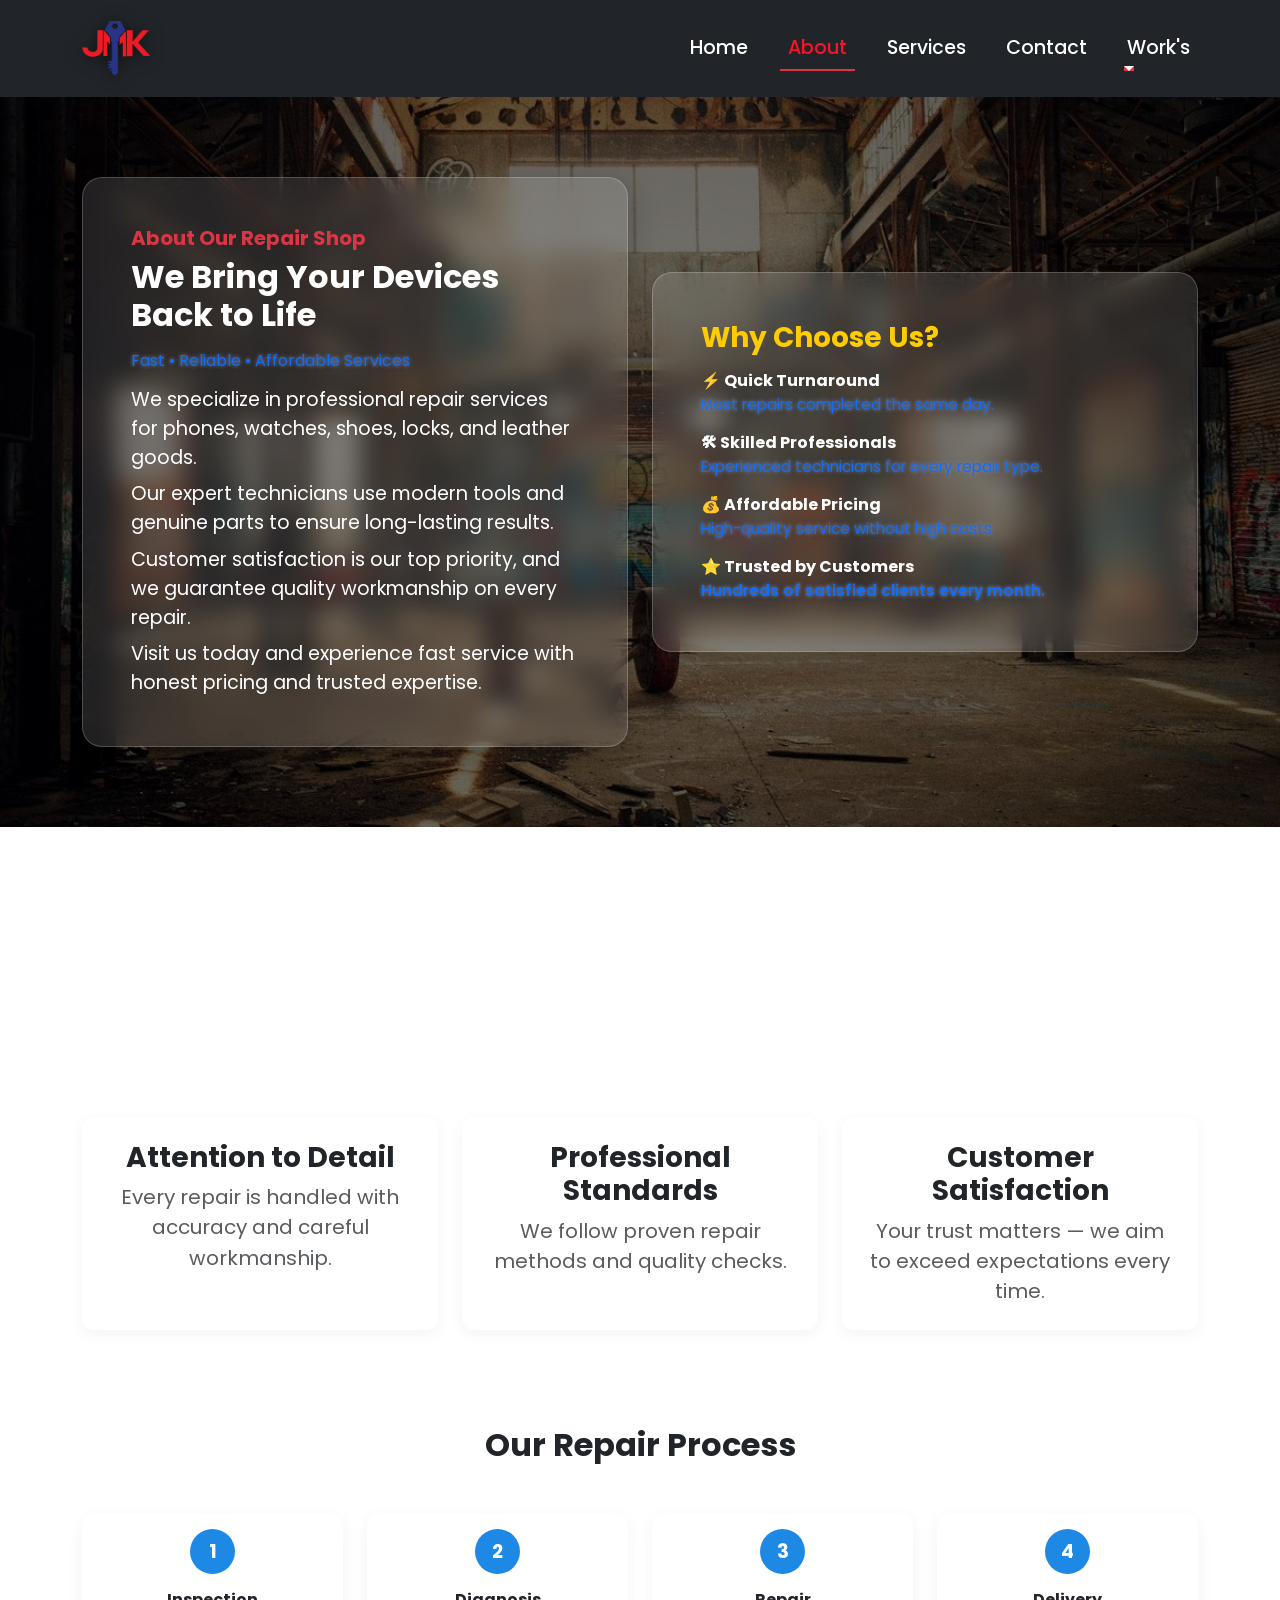
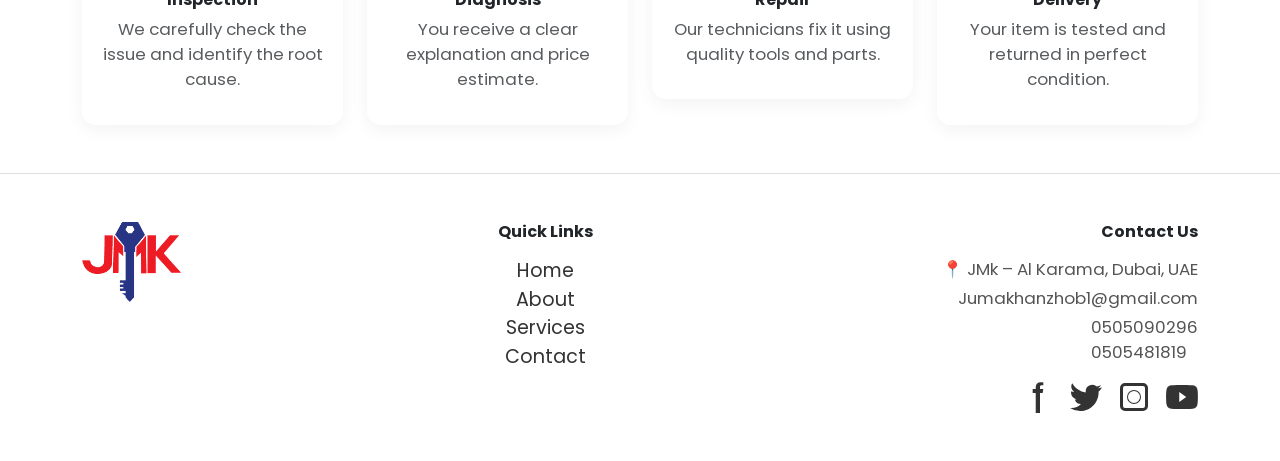
<file: about.html>
<!doctype html>
<html lang="en">
  <head>
    <meta charset="utf-8">
    <meta name="viewport" content="width=device-width, initial-scale=1">
    <title>About us</title>
    <link rel="stylesheet" href="style.css">
    <link href="https://fonts.googleapis.com/css2?family=Poppins:wght@300;400;500;700&display=swap" rel="stylesheet">
    <link href="https://cdn.jsdelivr.net/npm/bootstrap@5.3.8/dist/css/bootstrap.min.css" rel="stylesheet" integrity="sha384-sRIl4kxILFvY47J16cr9ZwB07vP4J8+LH7qKQnuqkuIAvNWLzeN8tE5YBujZqJLB" crossorigin="anonymous">
<style>
  .commitment-section {
  transition: transform 0.35s ease, box-shadow 0.35s ease;
}

.commitment-section:hover {
  transform: translateY(-10px);
  box-shadow: 0 20px 40px rgba(0,0,0,0.12);
}

  .mini-card {
  background: #ffffff;
  border-radius: 12px;
  box-shadow: 0 4px 15px rgba(0,0,0,0.05);
  transition: all 0.3s ease;
}

.mini-card:hover {
    background: linear-gradient(135deg, #92b8e9ea 0%, #f5f7f8 100%);/* Bootstrap primary blue */
  transform: translateY(-6px);
  box-shadow: 0 10px 25px rgba(13,110,253,0.25);
color: white;
}

.mini-card:hover h6,
.mini-card:hover p {
  color: #080707;
}


  .about-feature,
.choose-card,
.process-step {
  background: #ffffff;
  border-radius: 14px;
  transition: all 0.3s ease;
  box-shadow: 0 5px 18px rgba(0,0,0,0.05);
}
.about-feature:hover,
.choose-card:hover,
.process-step:hover {
  transform: translateY(-6px);
  box-shadow: 0 10px 25px rgba(0,0,0,0.08);
  background: linear-gradient( rgb(177, 3, 3), rgb(221, 116, 116));
  color: #fff;
}

/* Ensure all inner text also turns white */
.about-feature:hover h1,
.about-feature:hover h2,
.about-feature:hover h3,
.about-feature:hover h4,
.about-feature:hover h5,
.about-feature:hover h6,
.about-feature:hover p,
.about-feature:hover span,
.about-feature:hover a,

.choose-card:hover h1,
.choose-card:hover h2,
.choose-card:hover h3,
.choose-card:hover h4,
.choose-card:hover h5,
.choose-card:hover h6,
.choose-card:hover p,
.choose-card:hover span,
.choose-card:hover a,

.process-step:hover h1,
.process-step:hover h2,
.process-step:hover h3,
.process-step:hover h4,
.process-step:hover h5,
.process-step:hover h6,
.process-step:hover p,
.process-step:hover span,
.process-step:hover a {
  color: #fff !important;
}

.step-number {
  width: 45px;
  height: 45px;
  line-height: 45px;
  margin: auto;
  border-radius: 50%;
  background: #1e88e5;
  color: white;
  font-weight: bold;
}

</style>
  </head>
  <body>
 <header>
   <nav class="navbar navbar-expand-lg navbar-dark bg-dark   top-0 start-0 w-100 py-3 font-ui">
    <div class="container">

      <!-- LOGO LEFT -->
      <a class="navbar-brand d-flex align-items-center" href="#">
        <img src="jmk_logo.png" alt="Logo" height="55" class="me-2">
      </a>

      <!-- TOGGLER -->
      <button class="navbar-toggler border-0 shadow-none red-toggler" type="button" data-bs-toggle="collapse" data-bs-target="#mainNavbar">
        <span class="navbar-toggler-icon"></span>
      </button>

      <!-- LINKS RIGHT -->
      <div class="collapse navbar-collapse justify-content-end" id="mainNavbar">
        <ul class="navbar-nav gap-lg-4 text-center text-lg-start">

          <li class="nav-item">
            <a class="nav-link " href="index.html">Home</a>
          </li>
          <li class="nav-item">
            <a class="nav-link active-nav" href="about.html">About</a>
          </li>
          <li class="nav-item">
            <a class="nav-link" href="services.html">Services</a>
          </li>
          <li class="nav-item">
            <a class="nav-link" href="contact.html">Contact</a>
          </li>

          <!-- DROPDOWN -->
          <li class="nav-item dropdown">
            <a class="nav-link dropdown-toggle" href="#" role="button" data-bs-toggle="dropdown">
              Work's
            </a>
            <ul class="dropdown-menu dropdown-menu-dark dropdown-menu-end">
                       <li><a class="dropdown-item" href="lockrepairing.html">lock Repairing</a></li>
              <li><a class="dropdown-item" href="Phonerepairing.html">Phone Repairing</a></li>
              <li><a class="dropdown-item" href="watches.html">Watch Repairing</a></li>
              <li><a class="dropdown-item" href="leather.html">Leather work's</a></li>
              <li><a class="dropdown-item" href="shoe.html">Shoe Repairing</a></li>
              <li><a class="dropdown-item" href="keyrepairing.html">Key duplicating</a></li>
               <li><a class="dropdown-item" href="suitcaserepairing.html">Suitcase repairing</a></li>
            </ul>
          </li>

        </ul>
      </div>
    </div>
  </nav>
 </header>  
 <main>
  <section class="about-section d-flex align-items-center font-ui">
  <div class="container">
    <div class="row g-4 align-items-center">

      <!-- LEFT GLASS CARD (ABOUT US CONTENT) -->
      <div class="col-lg-6">
        <div class="glass-card p-4 p-md-5">
          <h5 class="text-danger fw-bold mb-2">About Our Repair Shop</h5>
          <h2 class="fw-bold mb-3">We Bring Your Devices Back to Life</h2>
          <h6 class="text-muted mb-3 ">Fast • Reliable • Affordable Services</h6>

          <p class="mb-2">
            We specialize in professional repair services for phones, watches, shoes, locks, and leather goods.
          </p>
          <p class="mb-2">
            Our expert technicians use modern tools and genuine parts to ensure long-lasting results.
          </p>
          <p class="mb-2">
            Customer satisfaction is our top priority, and we guarantee quality workmanship on every repair.
          </p>
          <p class="mb-0">
            Visit us today and experience fast service with honest pricing and trusted expertise.
          </p>
        </div>
      </div>

      <!-- RIGHT GLASS CARD (MODERN HIGHLIGHT BOX) -->
      <div class="col-lg-6">
        <div class="glass-card highlight-card p-4 p-md-5 text-center text-lg-start">
          <h3 class="fw-bold mb-3">Why Choose Us?</h3>

          <div class="feature-item mb-3">
            <h6 class="fw-bold mb-1">⚡ Quick Turnaround</h6>
            <p class="mb-0 text-muted">Most repairs completed the same day.</p>
          </div>

          <div class="feature-item mb-3">
            <h6 class="fw-bold mb-1">🛠 Skilled Professionals</h6>
            <p class="mb-0 text-muted">Experienced technicians for every repair type.</p>
          </div>

          <div class="feature-item mb-3">
            <h6 class="fw-bold mb-1">💰 Affordable Pricing</h6>
            <p class="mb-0 text-muted">High-quality service without high costs.</p>
          </div>

          <div class="feature-item">
            <h6 class="fw-bold mb-1">⭐ Trusted by Customers</h6>
            <p class="mb-0 fw-semibold text-muted">Hundreds of satisfied clients every month.</p>
          </div>
        </div>
      </div>

    </div>
  </div>
</section>
<section class="commitment-section py-5 font-ui">
  <div class="container">
    <div class="row justify-content-center text-center ">
      <div class="col-lg-8 slide-left">
        <h2 class="fw-bold mb-3">Our Commitment to Quality</h2>
        <p class=" mb-0">
          We are dedicated to delivering dependable repair solutions with precision, care, and integrity. Every service we provide is backed by attention to detail, professional standards, and a genuine commitment to customer satisfaction.
        </p>
      </div>
    </div>

    <div class="row text-center mt-5 g-4 font-ui">

      <div class="col-md-4">
        <div class="mini-card p-4 h-100">
          <h6 class="fw-bold fs-3">Attention to Detail</h6>
          <p class="small text-muted mb-0">Every repair is handled with accuracy and careful workmanship.</p>
        </div>
      </div>

      <div class="col-md-4">
        <div class="mini-card p-4 h-100">
          <h6 class="fw-bold fs-3">Professional Standards</h6>
          <p class="small text-muted mb-0">We follow proven repair methods and quality checks.</p>
        </div>
      </div>

      <div class="col-md-4">
        <div class="mini-card p-4 h-100">
          <h6 class="fw-bold fs-3">Customer Satisfaction</h6>
          <p class="small text-muted mb-0">Your trust matters — we aim to exceed expectations every time.</p>
        </div>
      </div>

    </div>
  </div>
</section>

  <section class="process-section py-5 commitment-section">
  <div class="container font-ui">
    <h2 class="text-center fw-bold mb-5">Our Repair Process</h2>

    <div class="row text-center g-4">

      <div class="col-md-3">
        <div class="process-step p-3">
          <div class="step-number">1</div>
          <h6 class="fw-bold mt-3">Inspection</h6>
          <p class="small text-muted">We carefully check the issue and identify the root cause.</p>
        </div>
      </div>

      <div class="col-md-3">
        <div class="process-step p-3">
          <div class="step-number">2</div>
          <h6 class="fw-bold mt-3">Diagnosis</h6>
          <p class="small text-muted">You receive a clear explanation and price estimate.</p>
        </div>
      </div>

      <div class="col-md-3">
        <div class="process-step p-3">
          <div class="step-number">3</div>
          <h6 class="fw-bold mt-3">Repair</h6>
          <p class="small text-muted">Our technicians fix it using quality tools and parts.</p>
        </div>
      </div>

      <div class="col-md-3">
        <div class="process-step p-3">
          <div class="step-number">4</div>
          <h6 class="fw-bold mt-3">Delivery</h6>
          <p class="small text-muted">Your item is tested and returned in perfect condition.</p>
        </div>
      </div>

    </div>
  </div>
</section>
 </main>
  <footer class="footer-section py-5 bg-white text-dark font-ui">
  <div class="container">
    <div class="row align-items-start">

      <!-- LEFT: Logo & Brand -->
      <div class="col-md-3 mb-4 mb-md-0 d-flex flex-row align-items-md-start align-items-center text-center text-md-start">
        <img src="jmk_logo.png" alt="Logo" height="60" class="mb-2">
      </div>

      <!-- CENTER: Navigation Links -->
      <div class="col-md-4 mb-4 mb-md-0 text-center">
        <h6 class="fw-bold mb-3">Quick Links</h6>
        <ul class="list-unstyled">
          <li><a href="index.html" class="footer-link">Home</a></li>
          <li><a href="about.html" class="footer-link">About</a></li>
          <li><a href="services.html" class="footer-link">Services</a></li>
          <li><a href="contact.html" class="footer-link">Contact</a></li>
         
        </ul>
      </div>

      <!-- RIGHT: Contact & Social Icons -->
      <div class="col-md-5 d-flex flex-column align-items-md-end align-items-center">
        <h6 class="fw-bold mb-3">Contact Us</h6>
        <p class="mb-1 small">📍 JMk – Al Karama, Dubai, UAE</p>
        <p class="mb-1 small">Jumakhanzhob1@gmail.com</p>
        <p class="mb-3 small">0505090296 <br> 0505481819</p>

        <div class="d-flex gap-3">
       <a href="#" class="social-icon">
  <svg xmlns="http://www.w3.org/2000/svg" width="32" height="32" fill="currentColor" viewBox="0 0 24 24">
    <path d="M13.5 9H15.5L16 6H13.5V4.5C13.5 3.7 13.8 3.2 15 3.2H16V1.1C15.4 1 14.7 0.9 14 0.9C11.8 0.9 10.3 2.2 10.3 4.6V6H8V9H10.3V24H13.5V9Z"/>
  </svg>
</a>

          <a href="#" class="social-icon">
            <svg xmlns="http://www.w3.org/2000/svg" width="32" height="32" fill="currentColor" class="bi bi-twitter" viewBox="0 0 16 16">
              <path d="M5 15c6 0 9.3-5 9.3-9.3v-.4A6.7 6.7 0 0 0 16 3.1a6.6 6.6 0 0 1-1.9.5A3.3 3.3 0 0 0 15.5 2a6.6 6.6 0 0 1-2.1.8A3.3 3.3 0 0 0 7.9 5.7 9.4 9.4 0 0 1 1.1 1.1a3.3 3.3 0 0 0 1 4.4 3.2 3.2 0 0 1-1.5-.4v.1A3.3 3.3 0 0 0 3.3 9.1a3.3 3.3 0 0 1-.9.1 3.3 3.3 0 0 0 3.1 2.3A6.6 6.6 0 0 1 0 13.5a9.3 9.3 0 0 0 5 1.5"/>
            </svg>
          </a>
          <a href="#" class="social-icon">
            <svg xmlns="http://www.w3.org/2000/svg" width="32" height="32" fill="currentColor" class="bi bi-instagram" viewBox="0 0 16 16">
              <path d="M8 4.5a3.5 3.5 0 1 0 0 7 3.5 3.5 0 0 0 0-7zM8 11a3 3 0 1 1 0-6 3 3 0 0 1 0 6z"/>
              <path d="M12.5 1h-9A2.5 2.5 0 0 0 1 3.5v9A2.5 2.5 0 0 0 3.5 15h9a2.5 2.5 0 0 0 2.5-2.5v-9A2.5 2.5 0 0 0 12.5 1zm1 11.5a1 1 0 0 1-1 1h-9a1 1 0 0 1-1-1v-9a1 1 0 0 1 1-1h9a1 1 0 0 1 1 1v9z"/>
            </svg>
          </a>
          <a href="#" class="social-icon">
            <svg xmlns="http://www.w3.org/2000/svg" width="32" height="32" fill="currentColor" class="bi bi-youtube" viewBox="0 0 16 16">
              <path d="M8.051 1.999h-.102c-1.23.003-3.656.022-5.333.15-1.452.114-2.24 1.003-2.374 2.374C.07 5.17.051 7.595.051 8c0 .404.02 2.83.191 3.477.134 1.37.922 2.26 2.374 2.374 1.677.128 4.103.147 5.333.15h.102c1.23-.003 3.656-.022 5.333-.15 1.452-.114 2.24-1.003 2.374-2.374.17-.648.191-3.073.191-3.477s-.02-2.83-.191-3.477c-.134-1.37-.922-2.26-2.374-2.374-1.677-.128-4.103-.147-5.333-.15zM6.625 5.5l3.5 2.5-3.5 2.5v-5z"/>
            </svg>
          </a>

        </div>

      </div>

    </div>
  </div>
</footer>
<script src="script.js"></script>
    <script src="https://cdn.jsdelivr.net/npm/bootstrap@5.3.8/dist/js/bootstrap.bundle.min.js" integrity="sha384-FKyoEForCGlyvwx9Hj09JcYn3nv7wiPVlz7YYwJrWVcXK/BmnVDxM+D2scQbITxI" crossorigin="anonymous"></script>
  </body>
</html>
</file>
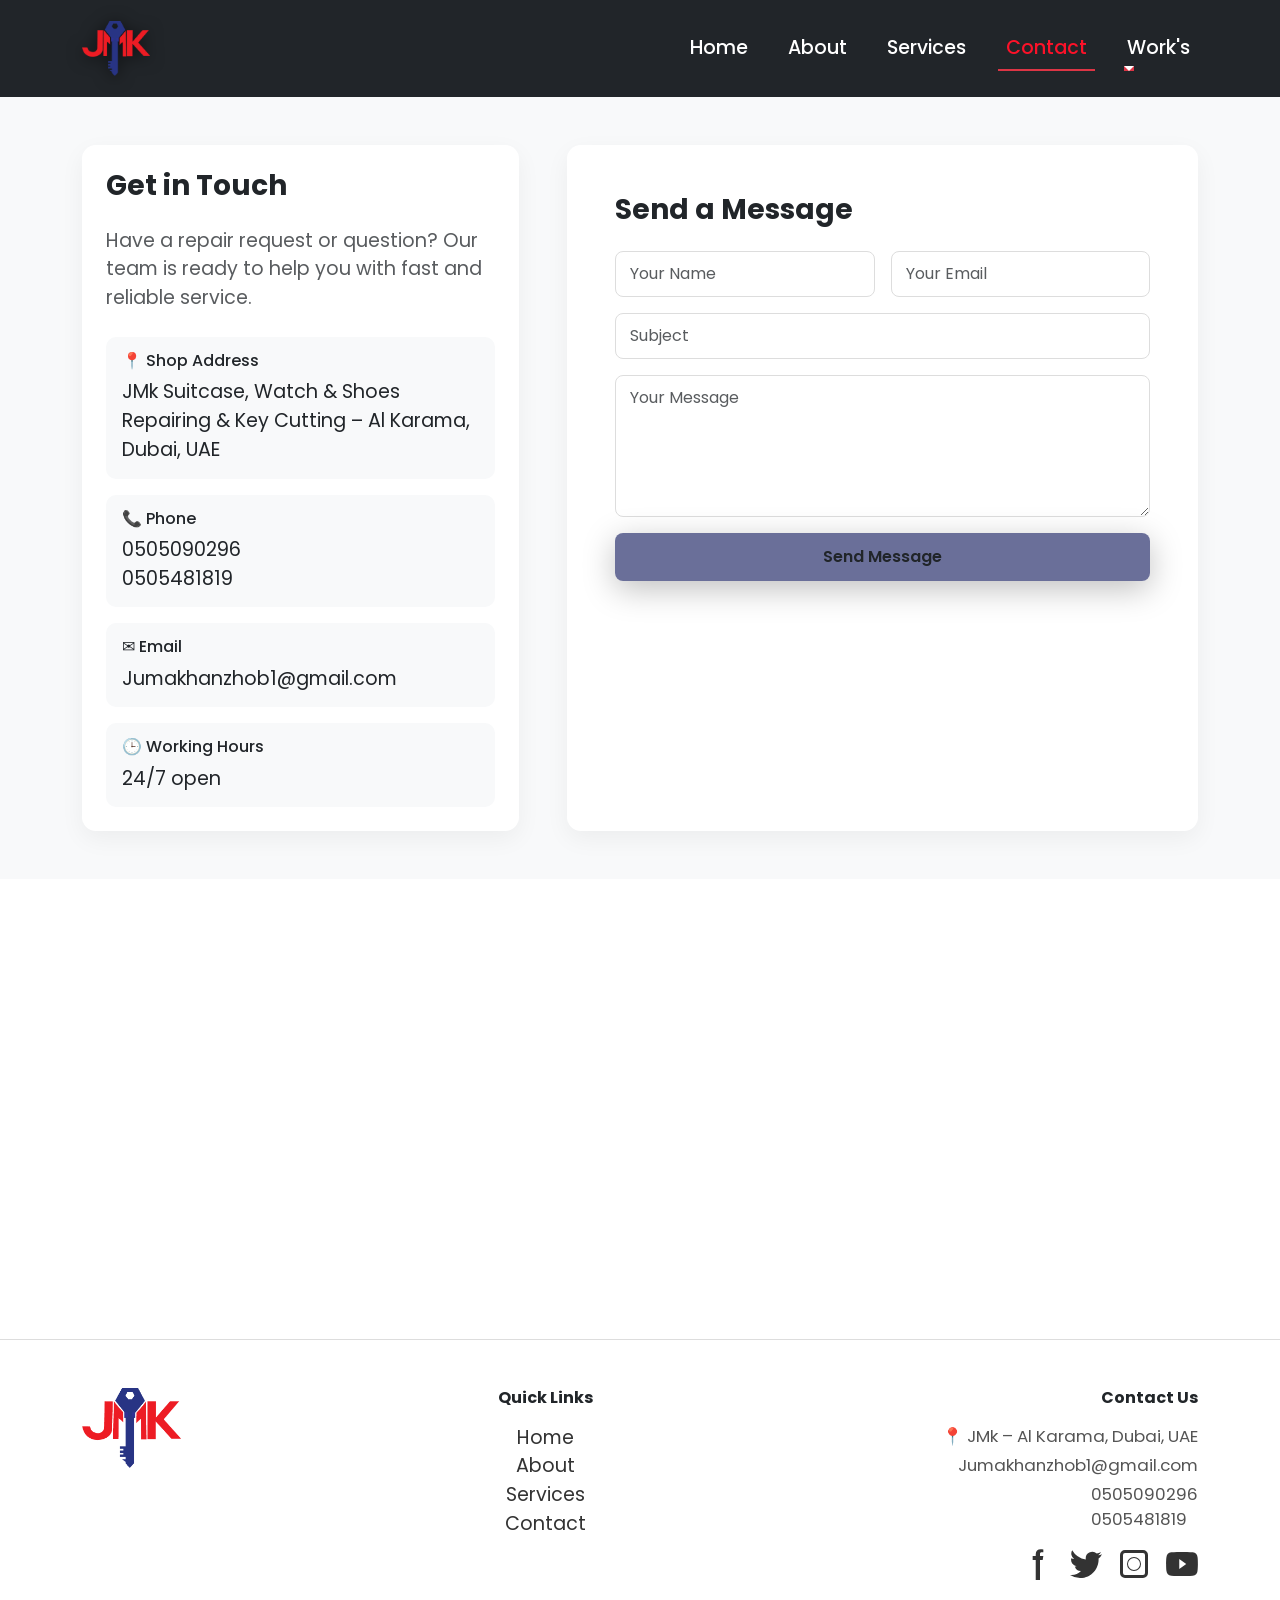
<file: contact.html>
<!doctype html>
<html lang="en">
  <head>
    <meta charset="utf-8">
    <meta name="viewport" content="width=device-width, initial-scale=1">
    <title>Contact</title>
    <link rel="stylesheet" href="style.css">
 <link href="https://fonts.googleapis.com/css2?family=Poppins:wght@300;400;500;700&display=swap" rel="stylesheet">
    <link href="https://cdn.jsdelivr.net/npm/bootstrap@5.3.8/dist/css/bootstrap.min.css" rel="stylesheet" integrity="sha384-sRIl4kxILFvY47J16cr9ZwB07vP4J8+LH7qKQnuqkuIAvNWLzeN8tE5YBujZqJLB" crossorigin="anonymous">
  <style>
    .map-section {
  margin-top: 60px;
}

.map-responsive {
  position: relative;
  width: 100%;
  height: 400px;
}

.map-responsive iframe {
  position: absolute;
  top: 0;
  left: 0;
  width: 100%;
  height: 100%;
  filter: grayscale(20%) contrast(105%);
}

    .contact-section {
  background: #f8f9fa;
}

/* LEFT SIDE */
.contact-info {
  background: #ffffff;
  border-radius: 14px;
  box-shadow: 0 8px 25px rgba(0,0,0,0.05);
}

.info-card {
  padding: 14px 16px;
  border-radius: 10px;
  background: #f8f9fa;
  transition: all 0.3s ease;
}

.info-card:hover {
  background: #0d6efd;
  color: #fff;
  transform: translateY(-4px);
}

.info-card:hover p {
  color: #fff;
}

/* RIGHT SIDE */
.contact-form {
  background: #ffffff;
  border-radius: 14px;
  box-shadow: 0 8px 25px rgba(0,0,0,0.05);
}

/* INPUT STYLE */
.custom-input {
  border-radius: 8px;
  padding: 10px 14px;
  border: 1px solid #ddd;
  transition: 0.3s;
}

.custom-input:focus {
  border-color: #0d6efd;
  box-shadow: 0 0 0 0.15rem rgba(13,110,253,0.15);
}

/* BUTTON */
.submit-btn {
  background: #0d6efd;
  border: none;
  padding: 12px;
  font-weight: 600;
  border-radius: 8px;
  transition: 0.3s;
}

.glass-card {
  backdrop-filter: blur(8px);
  background: rgba(43, 50, 110, 0.7);
  transition: 0.3s ease;
}

.glass-card:hover {
  background: rgba(255,255,255,0.9);
  box-shadow: 0 15px 35px rgba(13,110,253,0.25);
}/* More noticeable float */
@keyframes floatY {
  0%   { transform: translateY(0px); }
  25%  { transform: translateY(-15px); }  /* more lift */
  50%  { transform: translateY(0px); }
  75%  { transform: translateY(15px); }   /* move down too */
  100% { transform: translateY(0px); }
}

/* Apply animation */
.float-animate {
  animation: floatY 5s ease-in-out infinite;  /* slower & smoother */
  will-change: transform;
}



@media (max-width: 768px) {
  .map-responsive { height: 350px; }
}

@media (max-width: 500px) {
  .map-responsive { height: 280px; }
}


  </style>
  </head>
  <body>
     <header>
   <nav class="navbar navbar-expand-lg navbar-dark bg-dark font-ui   top-0 start-0 w-100 py-3">
    <div class="container">

      <!-- LOGO LEFT -->
      <a class="navbar-brand d-flex align-items-center" href="#">
        <img src="jmk_logo.png" alt="Logo" height="55" class="me-2">
   
      </a>

      <!-- TOGGLER -->
      <button class="navbar-toggler border-0 shadow-none red-toggler" type="button" data-bs-toggle="collapse" data-bs-target="#mainNavbar">
        <span class="navbar-toggler-icon"></span>
      </button>

      <!-- LINKS RIGHT -->
      <div class="collapse navbar-collapse justify-content-end" id="mainNavbar">
        <ul class="navbar-nav gap-lg-4 text-center text-lg-start">

          <li class="nav-item">
            <a class="nav-link " href="index.html">Home</a>
          </li>
          <li class="nav-item">
            <a class="nav-link" href="about.html">About</a>
          </li>
          <li class="nav-item">
            <a class="nav-link" href="services.html">Services</a>
          </li>
          <li class="nav-item">
            <a class="nav-link active-nav" href="contact.html">Contact</a>
          </li>

          <!-- DROPDOWN -->
          <li class="nav-item dropdown">
            <a class="nav-link dropdown-toggle" href="#" role="button" data-bs-toggle="dropdown">
              Work's
            </a>
            <ul class="dropdown-menu dropdown-menu-dark dropdown-menu-end">
                       <li><a class="dropdown-item" href="lockrepairing.html">lock Repairing</a></li>
              <li><a class="dropdown-item" href="Phonerepairing.html">Phone Repairing</a></li>
              <li><a class="dropdown-item" href="watches.html">Watch Repairing</a></li>
              <li><a class="dropdown-item" href="leather.html">Leather work's</a></li>
              <li><a class="dropdown-item" href="shoe.html">Shoe Repairing</a></li>
              <li><a class="dropdown-item" href="keyrepairing.html">Key duplicating</a></li>
               <li><a class="dropdown-item" href="suitcaserepairing.html">Suitcase repairing</a></li>
            </ul>
          </li>

        </ul>
      </div>
    </div>
  </nav>
 </header> 
 <main>
  <section class="contact-section py-5 font-ui">
  <div class="container">
    <div class="row g-5 align-items-stretch">

      <!-- LEFT: CONTACT INFO -->
      <div class="col-lg-5">
        <div class="contact-info h-100 p-4 slide-left">

          <h3 class="mb-4 fw-bold">Get in Touch</h3>
          <p class="text-muted mb-4">Have a repair request or question? Our team is ready to help you with fast and reliable service.</p>

          <div class="info-card mb-3">
            <h6>📍 Shop Address</h6>
            <p class="mb-0">JMk Suitcase, Watch & Shoes Repairing & Key Cutting – Al Karama, Dubai, UAE</p>
          </div>

          <div class="info-card mb-3">
            <h6>📞 Phone</h6>
            <p class="mb-0">0505090296 <br> 0505481819</p>
          </div>

          <div class="info-card mb-3">
            <h6>✉ Email</h6>
            <p class="mb-0">Jumakhanzhob1@gmail.com</p>
          </div>

          <div class="info-card">
            <h6>🕒 Working Hours</h6>
            <p class="mb-0">24/7 open</p>
          </div>

        </div>
      </div>

      <!-- RIGHT: CONTACT FORM -->
      <div class="col-lg-7">
        <div class="contact-form p-4 p-md-5 h-100 float-animate font-ui">
          <h3 class="fw-bold mb-4">Send a Message</h3>

          <form>
            <div class="row g-3">
              <div class="col-md-6">
                <input type="text" class="form-control custom-input" placeholder="Your Name" required>
              </div>
              <div class="col-md-6">
                <input type="email" class="form-control custom-input" placeholder="Your Email" required>
              </div>
              <div class="col-12">
                <input type="text" class="form-control custom-input" placeholder="Subject">
              </div>
              <div class="col-12">
                <textarea class="form-control custom-input" rows="5" placeholder="Your Message"></textarea>
              </div>
              <div class="col-12">
                <button class="btn submit-btn w-100 glass-card">Send Message</button>
              </div>
            </div>
          </form>

        </div>
      </div>

    </div>
  </div>
</section>
<section class="map-section">
  <div class="container-fluid p-0">
    <div class="map-responsive">
      <iframe 
    src="https://www.google.com/maps/embed?pb=!1m18!1m12!1m3!1d3609.417559824508!2d55.27547501502843!3d25.234988983865432!2m3!1f0!2f0!3f0!3m2!1i1024!2i768!4f13.1!3m3!1m2!1s0x3e5f437cd6392817%3A0xcc79ee19d31144a4!2sAl%20Karama%2C%20Dubai%2C%20UAE!5e0!3m2!1sen!2s!4v1706490000000!5m2!1sen!2s"
        width="100%" 
        height="100%" 
        style="border:0;" 
        allowfullscreen="" 
        loading="lazy">
      </iframe>
    </div>
  </div>
</section>
 </main> 
  <footer class="footer-section py-5 bg-white text-dark font-ui">
  <div class="container">
    <div class="row align-items-start">

      <!-- LEFT: Logo & Brand -->
      <div class="col-md-3 mb-4 mb-md-0 d-flex flex-row align-items-md-start align-items-center text-center text-md-start">
        <img src="jmk_logo.png" alt="Logo" height="60" class="mb-2">
      </div>

      <!-- CENTER: Navigation Links -->
      <div class="col-md-4 mb-4 mb-md-0 text-center">
        <h6 class="fw-bold mb-3">Quick Links</h6>
        <ul class="list-unstyled">
          <li><a href="index.html" class="footer-link">Home</a></li>
          <li><a href="about.html" class="footer-link">About</a></li>
          <li><a href="services.html" class="footer-link">Services</a></li>
          <li><a href="contact.html" class="footer-link">Contact</a></li>
         
        </ul>
      </div>

      <!-- RIGHT: Contact & Social Icons -->
      <div class="col-md-5 d-flex flex-column align-items-md-end align-items-center">
        <h6 class="fw-bold mb-3">Contact Us</h6>
        <p class="mb-1 small">📍 JMk – Al Karama, Dubai, UAE</p>
        <p class="mb-1 small">Jumakhanzhob1@gmail.com</p>
        <p class="mb-3 small">0505090296 <br> 0505481819</p>

        <div class="d-flex gap-3">
       <a href="#" class="social-icon">
  <svg xmlns="http://www.w3.org/2000/svg" width="32" height="32" fill="currentColor" viewBox="0 0 24 24">
    <path d="M13.5 9H15.5L16 6H13.5V4.5C13.5 3.7 13.8 3.2 15 3.2H16V1.1C15.4 1 14.7 0.9 14 0.9C11.8 0.9 10.3 2.2 10.3 4.6V6H8V9H10.3V24H13.5V9Z"/>
  </svg>
</a>

          <a href="#" class="social-icon">
            <svg xmlns="http://www.w3.org/2000/svg" width="32" height="32" fill="currentColor" class="bi bi-twitter" viewBox="0 0 16 16">
              <path d="M5 15c6 0 9.3-5 9.3-9.3v-.4A6.7 6.7 0 0 0 16 3.1a6.6 6.6 0 0 1-1.9.5A3.3 3.3 0 0 0 15.5 2a6.6 6.6 0 0 1-2.1.8A3.3 3.3 0 0 0 7.9 5.7 9.4 9.4 0 0 1 1.1 1.1a3.3 3.3 0 0 0 1 4.4 3.2 3.2 0 0 1-1.5-.4v.1A3.3 3.3 0 0 0 3.3 9.1a3.3 3.3 0 0 1-.9.1 3.3 3.3 0 0 0 3.1 2.3A6.6 6.6 0 0 1 0 13.5a9.3 9.3 0 0 0 5 1.5"/>
            </svg>
          </a>
          <a href="#" class="social-icon">
            <svg xmlns="http://www.w3.org/2000/svg" width="32" height="32" fill="currentColor" class="bi bi-instagram" viewBox="0 0 16 16">
              <path d="M8 4.5a3.5 3.5 0 1 0 0 7 3.5 3.5 0 0 0 0-7zM8 11a3 3 0 1 1 0-6 3 3 0 0 1 0 6z"/>
              <path d="M12.5 1h-9A2.5 2.5 0 0 0 1 3.5v9A2.5 2.5 0 0 0 3.5 15h9a2.5 2.5 0 0 0 2.5-2.5v-9A2.5 2.5 0 0 0 12.5 1zm1 11.5a1 1 0 0 1-1 1h-9a1 1 0 0 1-1-1v-9a1 1 0 0 1 1-1h9a1 1 0 0 1 1 1v9z"/>
            </svg>
          </a>
          <a href="#" class="social-icon">
            <svg xmlns="http://www.w3.org/2000/svg" width="32" height="32" fill="currentColor" class="bi bi-youtube" viewBox="0 0 16 16">
              <path d="M8.051 1.999h-.102c-1.23.003-3.656.022-5.333.15-1.452.114-2.24 1.003-2.374 2.374C.07 5.17.051 7.595.051 8c0 .404.02 2.83.191 3.477.134 1.37.922 2.26 2.374 2.374 1.677.128 4.103.147 5.333.15h.102c1.23-.003 3.656-.022 5.333-.15 1.452-.114 2.24-1.003 2.374-2.374.17-.648.191-3.073.191-3.477s-.02-2.83-.191-3.477c-.134-1.37-.922-2.26-2.374-2.374-1.677-.128-4.103-.147-5.333-.15zM6.625 5.5l3.5 2.5-3.5 2.5v-5z"/>
            </svg>
          </a>

        </div>

      </div>

    </div>
  </div>
</footer>
<script src="script.js"></script>
    <script src="https://cdn.jsdelivr.net/npm/bootstrap@5.3.8/dist/js/bootstrap.bundle.min.js" integrity="sha384-FKyoEForCGlyvwx9Hj09JcYn3nv7wiPVlz7YYwJrWVcXK/BmnVDxM+D2scQbITxI" crossorigin="anonymous"></script>
  </body>
</html>
</file>
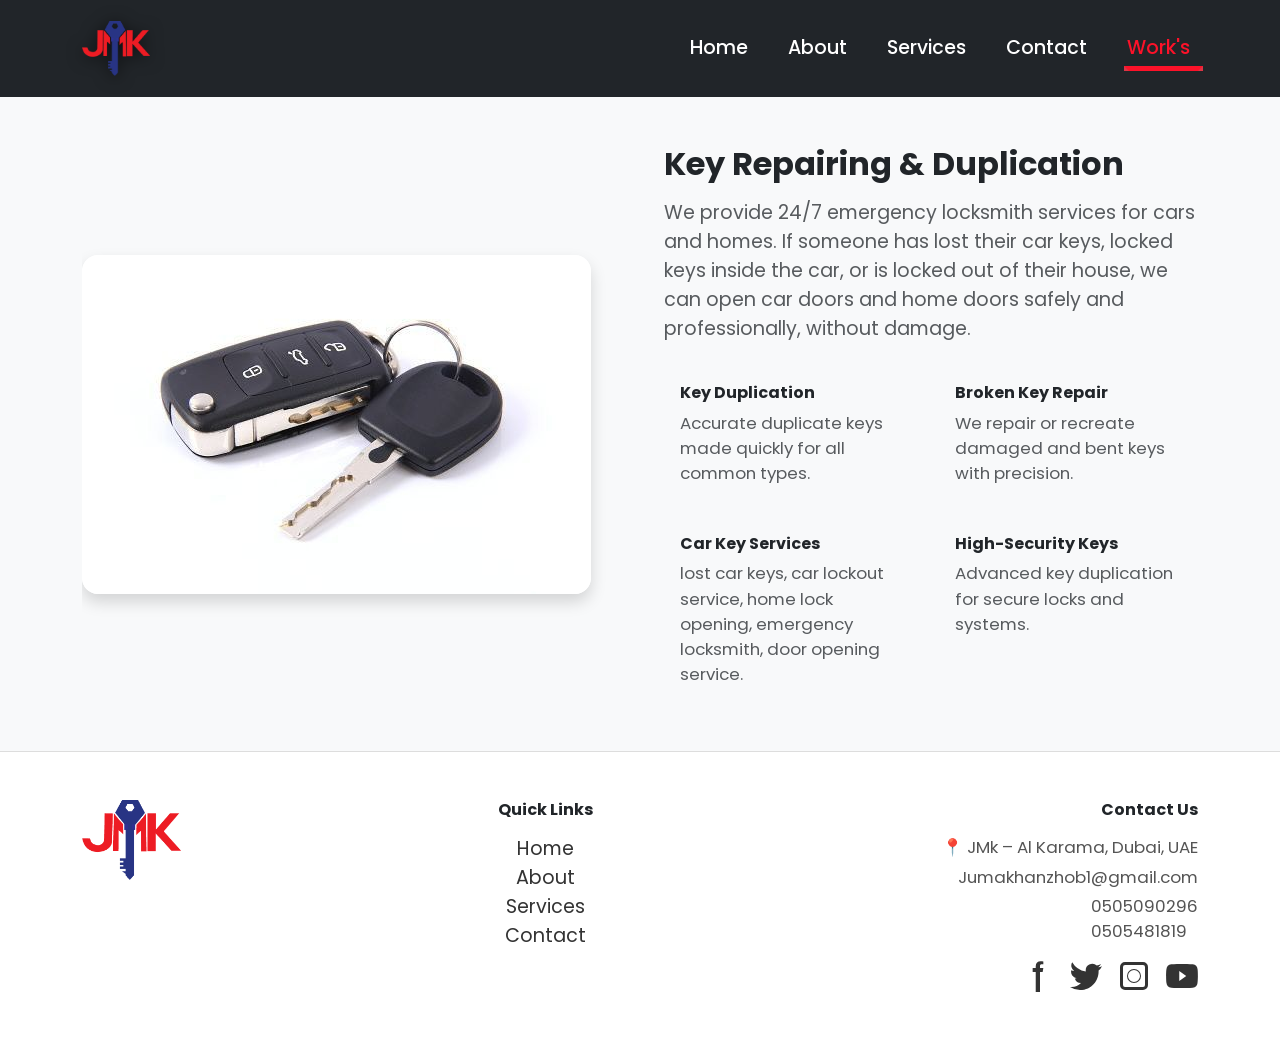
<file: keyrepairing.html>
<!doctype html>
<html lang="en">
  <head>
    <meta charset="utf-8">
    <meta name="viewport" content="width=device-width, initial-scale=1">
    <title>Key repairing</title>
    <link rel="stylesheet" href="style.css">
        <link href="https://fonts.googleapis.com/css2?family=Poppins:wght@300;400;500;700&display=swap" rel="stylesheet">
        <link href="https://cdn.jsdelivr.net/npm/bootstrap@5.3.8/dist/css/bootstrap.min.css" rel="stylesheet" integrity="sha384-sRIl4kxILFvY47J16cr9ZwB07vP4J8+LH7qKQnuqkuIAvNWLzeN8tE5YBujZqJLB" crossorigin="anonymous">
  
  <style>
    .works-section {
  background: #f8f9fa;
}

.works-img img {
  transition: transform 0.3s ease;
}

.works-img img:hover {
  transform: scale(1.05);
}

.feature-card:hover {
  transform: translateY(-5px);
  box-shadow: 0 12px 28px rgba(13,110,253,0.15);
  background: linear-gradient(rgb(153, 193, 211),rgb(183, 226, 230));
  color: #ee5f55;
}
.feature-card:hover {
  transform: translateY(-5px);
  box-shadow: 0 12px 28px rgba(13,110,253,0.15);
  background: linear-gradient(rgb(153, 193, 211),rgb(183, 226, 230));
  color: #ee5f55;
  border-radius: 15px;
}

.feature-card:hover p {
  color: #e9ecef;
}

  </style>
      </head>
  <body>
 <header>
   <nav class="navbar navbar-expand-lg navbar-dark bg-dark font-ui  top-0 start-0 w-100 py-3">
    <div class="container">

      <!-- LOGO LEFT -->
      <a class="navbar-brand d-flex align-items-center" href="#">
        <img src="jmk_logo.png" alt="Logo" height="55" class="me-2">
    
      </a>

      <!-- TOGGLER -->
      <button class="navbar-toggler border-0 shadow-none red-toggler" type="button" data-bs-toggle="collapse" data-bs-target="#mainNavbar">
        <span class="navbar-toggler-icon"></span>
      </button>

      <!-- LINKS RIGHT -->
      <div class="collapse navbar-collapse justify-content-end" id="mainNavbar">
        <ul class="navbar-nav gap-lg-4 text-center text-lg-start">

          <li class="nav-item">
            <a class="nav-link " href="index.html">Home</a>
          </li>
          <li class="nav-item">
            <a class="nav-link" href="about.html">About</a>
          </li>
          <li class="nav-item">
            <a class="nav-link" href="services.html">Services</a>
          </li>
          <li class="nav-item">
            <a class="nav-link" href="contact.html">Contact</a>
          </li>

       <li class="nav-item dropdown">
            <a class="nav-link dropdown-toggle active-nav" href="#" role="button" data-bs-toggle="dropdown">
              Work's
            </a>
            <ul class="dropdown-menu dropdown-menu-dark dropdown-menu-end">
                  <li><a class="dropdown-item" href="suitcaserepairing.html">Suitcase repairing</a></li>
              <li><a class="dropdown-item" href="lockrepairing.html">lock Repairing</a></li>
              <li><a class="dropdown-item" href="Phonerepairing.html">Phone Repairing</a></li>
              <li><a class="dropdown-item" href="watches.html">Watch Repairing</a></li>
              <li><a class="dropdown-item" href="leather.html">Leather work's</a></li>
              <li><a class="dropdown-item" href="shoe.html">Shoe Repairing</a></li>
              <li><a class="dropdown-item" href="keyrepairing.html">Key duplicating</a></li>         
            </ul>
          </li>

        </ul>
      </div>
    </div>
  </nav>
 </header> 
 <main>
  <section class="works-section py-5 font-ui">
  <div class="container">
    <div class="row align-items-center g-5">

      <!-- LEFT: IMAGE -->
      <div class="col-lg-6">
        <div class="works-img bounce-animate">
          <img src="a7229581b2a0d278c195c34c7a68f088.jpg" class="img-fluid rounded-4 shadow" alt="Key Repairing">
        </div>
      </div>

      <!-- RIGHT: CONTENT -->
      <div class="col-lg-6 slide-right">
        <h2 class="fw-bold mb-3">Key Repairing & Duplication</h2>
        <p class="text-muted mb-4">
         We provide 24/7 emergency locksmith services for cars and homes.
If someone has lost their car keys, locked keys inside the car, or is locked out of their house, we can open car doors and home doors safely and professionally, without damage.
        </p>

        <div class="row g-3">
          <div class="col-sm-6">
            <div class="feature-card p-3 h-100">
              <h6 class="fw-bold">Key Duplication</h6>
              <p class="small text-muted mb-0">Accurate duplicate keys made quickly for all common types.</p>
            </div>
          </div>

          <div class="col-sm-6">
            <div class="feature-card p-3 h-100">
              <h6 class="fw-bold">Broken Key Repair</h6>
              <p class="small text-muted mb-0">We repair or recreate damaged and bent keys with precision.</p>
            </div>
          </div>

          <div class="col-sm-6">
            <div class="feature-card p-3 h-100">
              <h6 class="fw-bold">Car Key Services</h6>
              <p class="small text-muted mb-0">lost car keys, car lockout service, home lock opening, emergency locksmith, door opening service.</p>
            </div>
          </div>

          <div class="col-sm-6">
            <div class="feature-card p-3 h-100">
              <h6 class="fw-bold">High-Security Keys</h6>
              <p class="small text-muted mb-0">Advanced key duplication for secure locks and systems.</p>
            </div>
          </div>
        </div>

      </div>

    </div>
  </div>
</section>
 </main> 
  <footer class="footer-section py-5 bg-white text-dark font-ui">
  <div class="container">
    <div class="row align-items-start">

      <!-- LEFT: Logo & Brand -->
      <div class="col-md-3 mb-4 mb-md-0 d-flex flex-row align-items-md-start align-items-center text-center text-md-start">
        <img src="jmk_logo.png" alt="Logo" height="60" class="mb-2">
      </div>

      <!-- CENTER: Navigation Links -->
      <div class="col-md-4 mb-4 mb-md-0 text-center">
        <h6 class="fw-bold mb-3">Quick Links</h6>
        <ul class="list-unstyled">
          <li><a href="index.html" class="footer-link">Home</a></li>
          <li><a href="about.html" class="footer-link">About</a></li>
          <li><a href="services.html" class="footer-link">Services</a></li>
          <li><a href="contact.html" class="footer-link">Contact</a></li>
         
        </ul>
      </div>

      <!-- RIGHT: Contact & Social Icons -->
      <div class="col-md-5 d-flex flex-column align-items-md-end align-items-center">
        <h6 class="fw-bold mb-3">Contact Us</h6>
        <p class="mb-1 small">📍 JMk – Al Karama, Dubai, UAE</p>
        <p class="mb-1 small">Jumakhanzhob1@gmail.com</p>
        <p class="mb-3 small">0505090296 <br> 0505481819</p>

        <div class="d-flex gap-3">
       <a href="#" class="social-icon">
  <svg xmlns="http://www.w3.org/2000/svg" width="32" height="32" fill="currentColor" viewBox="0 0 24 24">
    <path d="M13.5 9H15.5L16 6H13.5V4.5C13.5 3.7 13.8 3.2 15 3.2H16V1.1C15.4 1 14.7 0.9 14 0.9C11.8 0.9 10.3 2.2 10.3 4.6V6H8V9H10.3V24H13.5V9Z"/>
  </svg>
</a>

          <a href="#" class="social-icon">
            <svg xmlns="http://www.w3.org/2000/svg" width="32" height="32" fill="currentColor" class="bi bi-twitter" viewBox="0 0 16 16">
              <path d="M5 15c6 0 9.3-5 9.3-9.3v-.4A6.7 6.7 0 0 0 16 3.1a6.6 6.6 0 0 1-1.9.5A3.3 3.3 0 0 0 15.5 2a6.6 6.6 0 0 1-2.1.8A3.3 3.3 0 0 0 7.9 5.7 9.4 9.4 0 0 1 1.1 1.1a3.3 3.3 0 0 0 1 4.4 3.2 3.2 0 0 1-1.5-.4v.1A3.3 3.3 0 0 0 3.3 9.1a3.3 3.3 0 0 1-.9.1 3.3 3.3 0 0 0 3.1 2.3A6.6 6.6 0 0 1 0 13.5a9.3 9.3 0 0 0 5 1.5"/>
            </svg>
          </a>
          <a href="#" class="social-icon">
            <svg xmlns="http://www.w3.org/2000/svg" width="32" height="32" fill="currentColor" class="bi bi-instagram" viewBox="0 0 16 16">
              <path d="M8 4.5a3.5 3.5 0 1 0 0 7 3.5 3.5 0 0 0 0-7zM8 11a3 3 0 1 1 0-6 3 3 0 0 1 0 6z"/>
              <path d="M12.5 1h-9A2.5 2.5 0 0 0 1 3.5v9A2.5 2.5 0 0 0 3.5 15h9a2.5 2.5 0 0 0 2.5-2.5v-9A2.5 2.5 0 0 0 12.5 1zm1 11.5a1 1 0 0 1-1 1h-9a1 1 0 0 1-1-1v-9a1 1 0 0 1 1-1h9a1 1 0 0 1 1 1v9z"/>
            </svg>
          </a>
          <a href="#" class="social-icon">
            <svg xmlns="http://www.w3.org/2000/svg" width="32" height="32" fill="currentColor" class="bi bi-youtube" viewBox="0 0 16 16">
              <path d="M8.051 1.999h-.102c-1.23.003-3.656.022-5.333.15-1.452.114-2.24 1.003-2.374 2.374C.07 5.17.051 7.595.051 8c0 .404.02 2.83.191 3.477.134 1.37.922 2.26 2.374 2.374 1.677.128 4.103.147 5.333.15h.102c1.23-.003 3.656-.022 5.333-.15 1.452-.114 2.24-1.003 2.374-2.374.17-.648.191-3.073.191-3.477s-.02-2.83-.191-3.477c-.134-1.37-.922-2.26-2.374-2.374-1.677-.128-4.103-.147-5.333-.15zM6.625 5.5l3.5 2.5-3.5 2.5v-5z"/>
            </svg>
          </a>

        </div>

      </div>

    </div>
  </div>
</footer>
<script src="script.js"></script>
    <script src="https://cdn.jsdelivr.net/npm/bootstrap@5.3.8/dist/js/bootstrap.bundle.min.js" integrity="sha384-FKyoEForCGlyvwx9Hj09JcYn3nv7wiPVlz7YYwJrWVcXK/BmnVDxM+D2scQbITxI" crossorigin="anonymous"></script>
  </body>
</html>
</file>
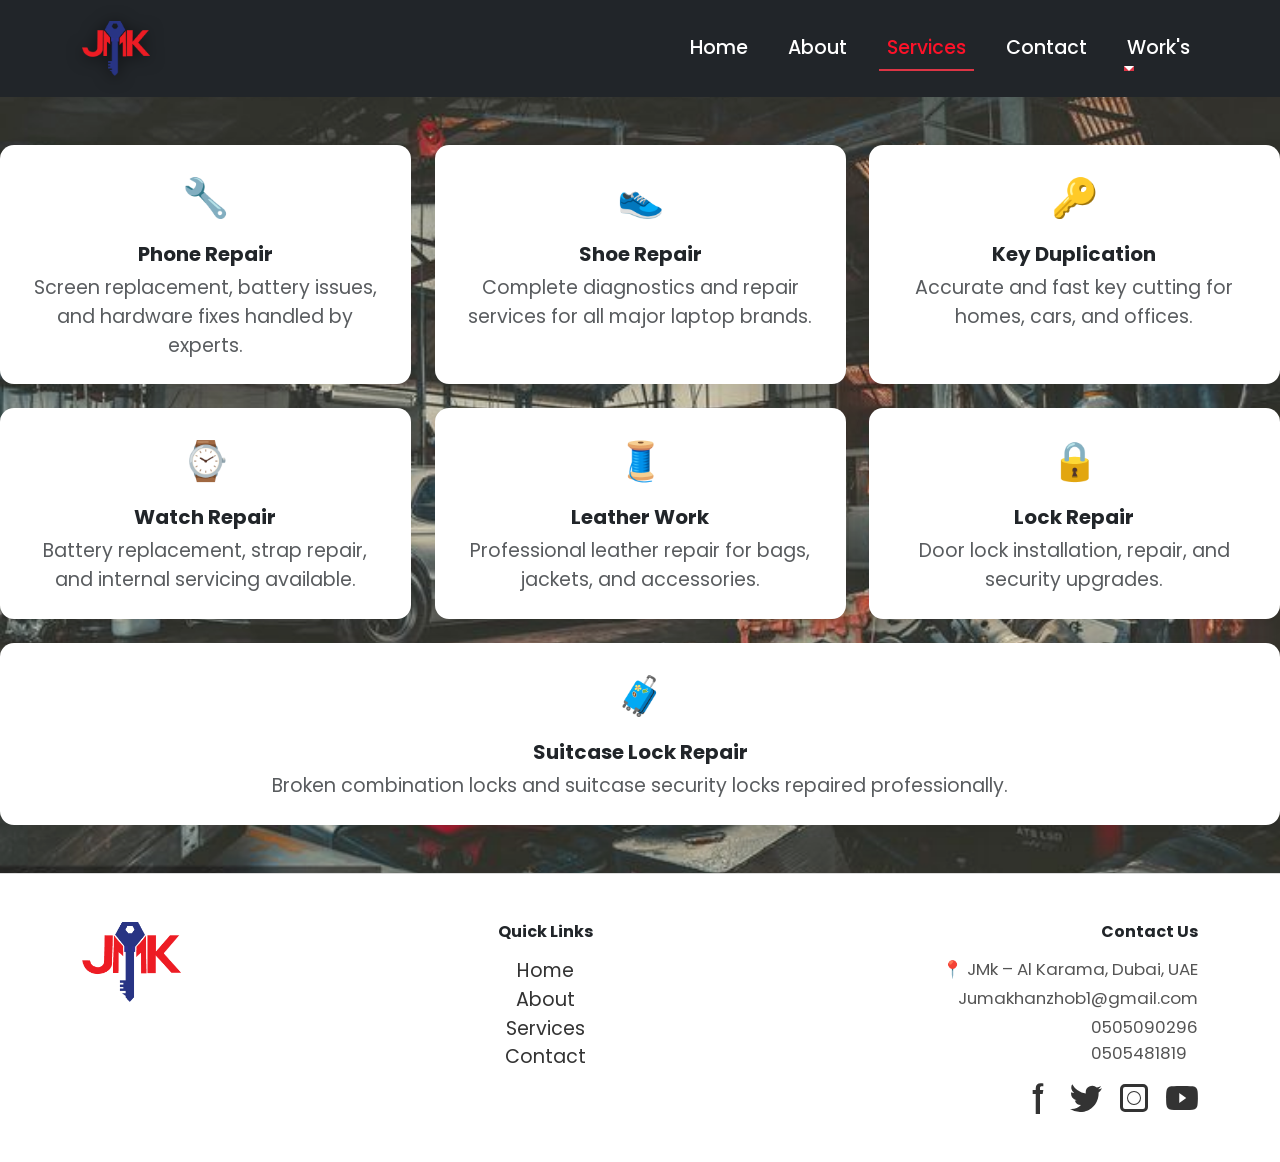
<file: services.html>
<!doctype html>
<html lang="en">
  <head>
    <meta charset="utf-8">
    <meta name="viewport" content="width=device-width, initial-scale=1">
    <title>Services</title>
    <link rel="stylesheet" href="style.css">
     <link href="https://fonts.googleapis.com/css2?family=Poppins:wght@300;400;500;700&display=swap" rel="stylesheet">
  <link href="https://cdn.jsdelivr.net/npm/bootstrap@5.3.8/dist/css/bootstrap.min.css" rel="stylesheet" integrity="sha384-sRIl4kxILFvY47J16cr9ZwB07vP4J8+LH7qKQnuqkuIAvNWLzeN8tE5YBujZqJLB" crossorigin="anonymous">
 <style>
  /* Keyframes for pop-in bounce */
@keyframes popBounce {
  0% {
    opacity: 0;
    transform: scale(0.5);
  }
  60% {
    opacity: 1;
    transform: scale(1.2); /* overshoot for bounce effect */
  }
  80% {
    transform: scale(0.95); /* slight recoil */
  }
  100% {
    transform: scale(1);
  }
}

/* Slow pop */
.pop-slow {
  animation: popBounce 1.5s cubic-bezier(.2,.65,.3,1) forwards;
}

/* Medium pop */
.pop-medium {
  animation: popBounce 1s cubic-bezier(.2,.65,.3,1) forwards;
}

/* Fast pop */
.pop-fast {
  animation: popBounce 0.7s cubic-bezier(.2,.65,.3,1) forwards;
}

  .services-section {
  position: relative;
  background: transparent; /* section now transparent */
  z-index: 1;
}

/* Background image layer */
.services-section::before {
  content: "";
  position: absolute;
  inset: 0;
  background: url("Services.pic (2).jpg") center/cover no-repeat;
  opacity: 0.90; /* light professional fade */
  z-index: -1;
}

/* Make cards slightly glassy so text stays readable */
.service-card {
  background: rgba(255, 255, 255, 0.85);
  backdrop-filter: blur(4px);
}

  .service-link {
  text-decoration: none;
  color: inherit;
  display: block;
  height: 100%;
}

  .services-section {
  background: #f8f9fa;
}

.service-card {
  background: #ffffff;
  border-radius: 14px;
  transition: all 0.3s ease;
  box-shadow: 0 6px 20px rgba(0,0,0,0.05);
}

.service-icon {
  font-size: 38px;
}

.service-card:hover {
  transform: translateY(-8px);
  box-shadow: 0 12px 30px rgba(13,110,253,0.15);
    background: linear-gradient(135deg,#9dd1e29c 0%, #a9c0cae7 100%);
color: rgba(238, 36, 5, 0.932);
}


 </style>
</head>
  <body>
     <header>
  <nav class="navbar navbar-expand-lg navbar-dark bg-dark font-ui  top-0 start-0 w-100 py-3">
    <div class="container">

      <!-- LOGO LEFT -->
      <a class="navbar-brand d-flex align-items-center" href="#">
        <img src="jmk_logo.png" alt="Logo" height="55" class="me-2">
      
      </a>

      <!-- TOGGLER -->
      <button class="navbar-toggler border-0 shadow-none red-toggler" type="button" data-bs-toggle="collapse" data-bs-target="#mainNavbar">
        <span class="navbar-toggler-icon"></span>
      </button>

      <!-- LINKS RIGHT -->
      <div class="collapse navbar-collapse justify-content-end" id="mainNavbar">
        <ul class="navbar-nav gap-lg-4 text-center text-lg-start">

          <li class="nav-item">
            <a class="nav-link " href="index.html">Home</a>
          </li>
          <li class="nav-item">
            <a class="nav-link" href="about.html">About</a>
          </li>
          <li class="nav-item">
            <a class="nav-link active-nav" href="services.html">Services</a>
          </li>
          <li class="nav-item">
            <a class="nav-link" href="contact.html">Contact</a>
          </li>
   <li class="nav-item dropdown">
            <a class="nav-link dropdown-toggle " href="#" role="button" data-bs-toggle="dropdown">
              Work's
            </a>
            <ul class="dropdown-menu dropdown-menu-dark dropdown-menu-end">
                  <li><a class="dropdown-item" href="suitcaserepairing.html">Suitcase repairing</a></li>
              <li><a class="dropdown-item" href="lockrepairing.html">lock Repairing</a></li>
              <li><a class="dropdown-item" href="Phonerepairing.html">Phone Repairing</a></li>
              <li><a class="dropdown-item" href="watches.html">Watch Repairing</a></li>
              <li><a class="dropdown-item" href="leather.html">Leather work's</a></li>
              <li><a class="dropdown-item" href="shoe.html">Shoe Repairing</a></li>
              <li><a class="dropdown-item" href="keyrepairing.html">Key duplicating</a></li>         
            </ul>
          </li>
        </ul>
      </div>
    </div>
  </nav>
 </header>  
 <main>
  <section class="services-section py-5 font-ui">
<div class="row g-4">

  <!-- SERVICE 1 -->
  <div class="col-lg-4 col-md-6">
    <a href="Phonerepairing.html" class="service-link">
      <div class="service-card h-100 text-center p-4 pop-medium">
        <div class="service-icon mb-3">🔧</div>
        <h5 class="fw-bold">Phone Repair</h5>
        <p class="text-muted mb-0">Screen replacement, battery issues, and hardware fixes handled by experts.</p>
      </div>
    </a>
  </div>

  <!-- SERVICE 2 -->
  <div class="col-lg-4 col-md-6">
    <a href="shoe.html" class="service-link">
      <div class="service-card h-100 text-center p-4 pop-fast">
    <div class="service-icon mb-3">👟</div>
        <h5 class="fw-bold">Shoe Repair</h5>
        <p class="text-muted mb-0 text-light">Complete diagnostics and repair services for all major laptop brands.</p>
      </div>
    </a>
  </div>

  <!-- SERVICE 3 -->
  <div class="col-lg-4 col-md-6">
    <a href="keyrepairing.html" class="service-link">
      <div class="service-card h-100 text-center p-4 pop-slow">
        <div class="service-icon mb-3">🔑</div>
        <h5 class="fw-bold">Key Duplication</h5>
        <p class="text-muted mb-0">Accurate and fast key cutting for homes, cars, and offices.</p>
      </div>
    </a>
  </div>

  <!-- SERVICE 4 -->
  <div class="col-lg-4 col-md-6">
    <a href="watches.html" class="service-link">
      <div class="service-card h-100 text-center p-4 pop-slow">
        <div class="service-icon mb-3">⌚</div>
        <h5 class="fw-bold">Watch Repair</h5>
        <p class="text-muted mb-0">Battery replacement, strap repair, and internal servicing available.</p>
      </div>
    </a>
  </div>

  <!-- SERVICE 5 -->
  <div class="col-lg-4 col-md-6">
    <a href="leather.html" class="service-link">
      <div class="service-card h-100 text-center p-4 pop-fast">
        <div class="service-icon mb-3">🧵</div>
        <h5 class="fw-bold">Leather Work</h5>
        <p class="text-muted mb-0">Professional leather repair for bags, jackets, and accessories.</p>
      </div>
    </a>
  </div>

  <!-- SERVICE 6 -->
  <div class="col-lg-4 col-md-6">
    <a href="lockrepairing.html" class="service-link">
      <div class="service-card h-100 text-center p-4 pop-medium">
        <div class="service-icon mb-3">🔒</div>
        <h5 class="fw-bold">Lock Repair</h5>
        <p class="text-muted mb-0">Door lock installation, repair, and security upgrades.</p>
      </div>
    </a>
  </div>
 <div class="col-lg-12 col-md-12">
  <a href="suitcaserepairing.html" class="service-link">
    <div class="service-card h-100 text-center p-4 pop-medium">
      <div class="service-icon mb-3">🧳</div>
      <h5 class="fw-bold">Suitcase Lock Repair</h5>
      <p class="text-muted mb-0">Broken combination locks and suitcase security locks repaired professionally.</p>
    </div>
  </a>
</div>


</div>
</section>
 </main>
  <footer class="footer-section py-5 bg-white text-dark font-ui">
  <div class="container">
    <div class="row align-items-start">

      <!-- LEFT: Logo & Brand -->
      <div class="col-md-3 mb-4 mb-md-0 d-flex flex-row align-items-md-start align-items-center text-center text-md-start">
        <img src="jmk_logo.png" alt="Logo" height="60" class="mb-2">
      </div>

      <!-- CENTER: Navigation Links -->
      <div class="col-md-4 mb-4 mb-md-0 text-center">
        <h6 class="fw-bold mb-3">Quick Links</h6>
        <ul class="list-unstyled">
          <li><a href="index.html" class="footer-link">Home</a></li>
          <li><a href="about.html" class="footer-link">About</a></li>
          <li><a href="services.html" class="footer-link">Services</a></li>
          <li><a href="contact.html" class="footer-link">Contact</a></li>
         
        </ul>
      </div>

      <!-- RIGHT: Contact & Social Icons -->
      <div class="col-md-5 d-flex flex-column align-items-md-end align-items-center">
        <h6 class="fw-bold mb-3">Contact Us</h6>
        <p class="mb-1 small">📍 JMk – Al Karama, Dubai, UAE</p>
        <p class="mb-1 small">Jumakhanzhob1@gmail.com</p>
        <p class="mb-3 small">0505090296 <br> 0505481819</p>

        <div class="d-flex gap-3">
       <a href="#" class="social-icon">
  <svg xmlns="http://www.w3.org/2000/svg" width="32" height="32" fill="currentColor" viewBox="0 0 24 24">
    <path d="M13.5 9H15.5L16 6H13.5V4.5C13.5 3.7 13.8 3.2 15 3.2H16V1.1C15.4 1 14.7 0.9 14 0.9C11.8 0.9 10.3 2.2 10.3 4.6V6H8V9H10.3V24H13.5V9Z"/>
  </svg>
</a>

          <a href="#" class="social-icon">
            <svg xmlns="http://www.w3.org/2000/svg" width="32" height="32" fill="currentColor" class="bi bi-twitter" viewBox="0 0 16 16">
              <path d="M5 15c6 0 9.3-5 9.3-9.3v-.4A6.7 6.7 0 0 0 16 3.1a6.6 6.6 0 0 1-1.9.5A3.3 3.3 0 0 0 15.5 2a6.6 6.6 0 0 1-2.1.8A3.3 3.3 0 0 0 7.9 5.7 9.4 9.4 0 0 1 1.1 1.1a3.3 3.3 0 0 0 1 4.4 3.2 3.2 0 0 1-1.5-.4v.1A3.3 3.3 0 0 0 3.3 9.1a3.3 3.3 0 0 1-.9.1 3.3 3.3 0 0 0 3.1 2.3A6.6 6.6 0 0 1 0 13.5a9.3 9.3 0 0 0 5 1.5"/>
            </svg>
          </a>
          <a href="#" class="social-icon">
            <svg xmlns="http://www.w3.org/2000/svg" width="32" height="32" fill="currentColor" class="bi bi-instagram" viewBox="0 0 16 16">
              <path d="M8 4.5a3.5 3.5 0 1 0 0 7 3.5 3.5 0 0 0 0-7zM8 11a3 3 0 1 1 0-6 3 3 0 0 1 0 6z"/>
              <path d="M12.5 1h-9A2.5 2.5 0 0 0 1 3.5v9A2.5 2.5 0 0 0 3.5 15h9a2.5 2.5 0 0 0 2.5-2.5v-9A2.5 2.5 0 0 0 12.5 1zm1 11.5a1 1 0 0 1-1 1h-9a1 1 0 0 1-1-1v-9a1 1 0 0 1 1-1h9a1 1 0 0 1 1 1v9z"/>
            </svg>
          </a>
          <a href="#" class="social-icon">
            <svg xmlns="http://www.w3.org/2000/svg" width="32" height="32" fill="currentColor" class="bi bi-youtube" viewBox="0 0 16 16">
              <path d="M8.051 1.999h-.102c-1.23.003-3.656.022-5.333.15-1.452.114-2.24 1.003-2.374 2.374C.07 5.17.051 7.595.051 8c0 .404.02 2.83.191 3.477.134 1.37.922 2.26 2.374 2.374 1.677.128 4.103.147 5.333.15h.102c1.23-.003 3.656-.022 5.333-.15 1.452-.114 2.24-1.003 2.374-2.374.17-.648.191-3.073.191-3.477s-.02-2.83-.191-3.477c-.134-1.37-.922-2.26-2.374-2.374-1.677-.128-4.103-.147-5.333-.15zM6.625 5.5l3.5 2.5-3.5 2.5v-5z"/>
            </svg>
          </a>

        </div>

      </div>

    </div>
  </div>
</footer>
    <script src="https://cdn.jsdelivr.net/npm/bootstrap@5.3.8/dist/js/bootstrap.bundle.min.js" integrity="sha384-FKyoEForCGlyvwx9Hj09JcYn3nv7wiPVlz7YYwJrWVcXK/BmnVDxM+D2scQbITxI" crossorigin="anonymous"></script>
  </body>
</html>
</file>
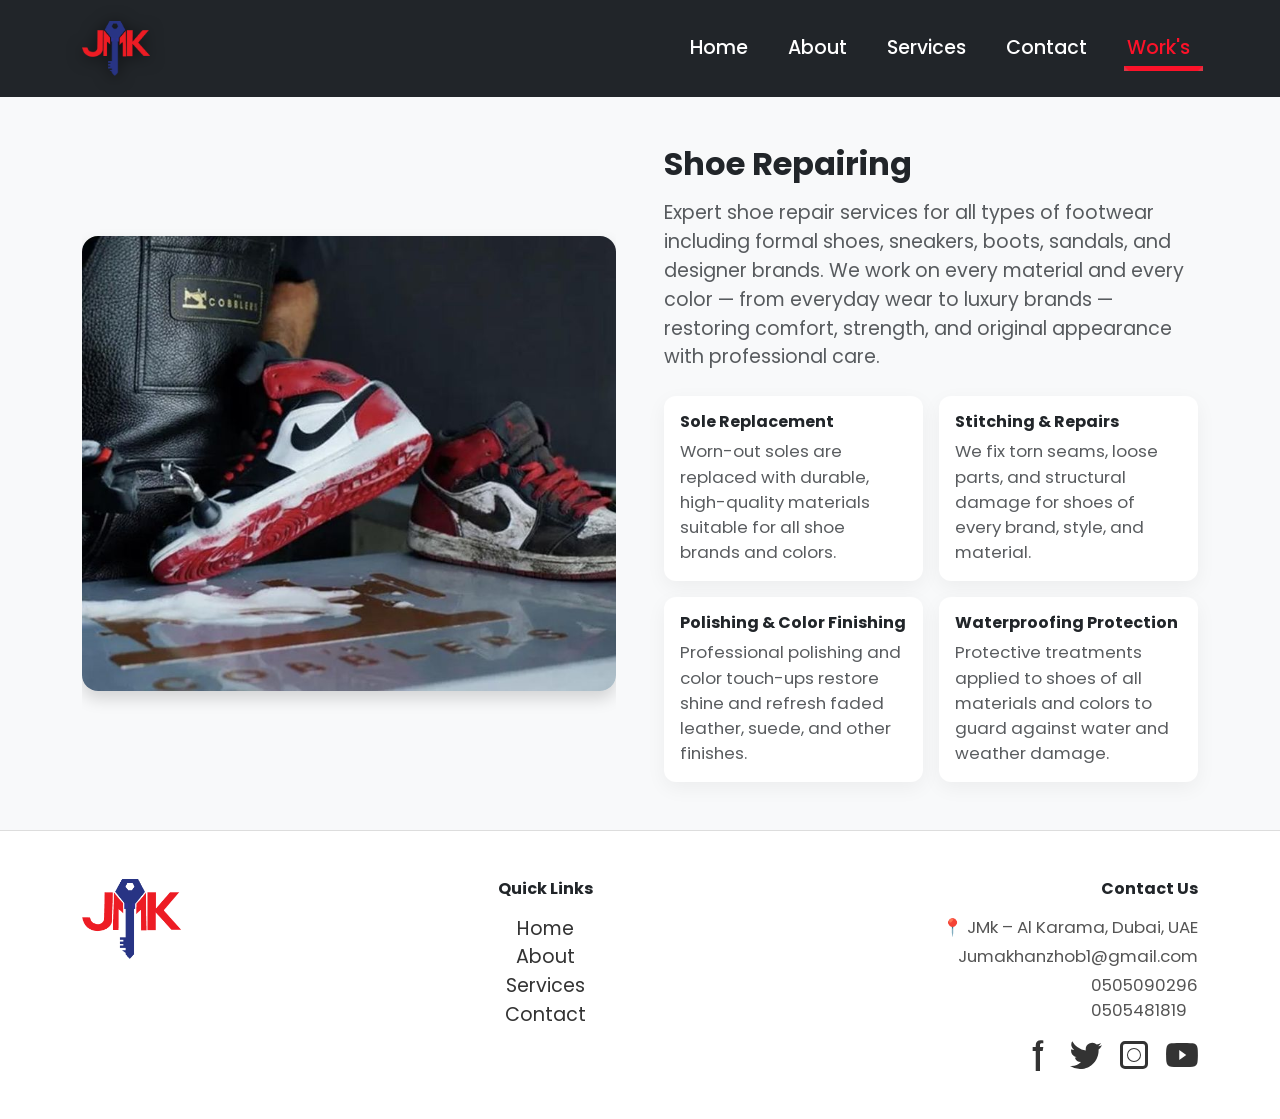
<file: shoe.html>
<!doctype html>
<html lang="en">
  <head>
    <meta charset="utf-8">
    <meta name="viewport" content="width=device-width, initial-scale=1">
    <title>Bootstrap demo</title>
    <link rel="stylesheet" href="style.css">
     <link href="https://fonts.googleapis.com/css2?family=Poppins:wght@300;400;500;700&display=swap" rel="stylesheet">
   <style>
    /* Reuse the same works-section CSS */
.works-section {
  background: #f8f9fa;
}

.works-img img {
  transition: transform 0.3s ease;
}

.works-img img:hover {
  transform: scale(1.05);
}

.feature-card {
  background: #ffffff;
  border-radius: 12px;
  box-shadow: 0 6px 20px rgba(0,0,0,0.05);
  transition: all 0.3s ease;
}

.feature-card:hover {
  transform: translateY(-5px);
  box-shadow: 0 12px 28px rgba(13,110,253,0.15);
  background: linear-gradient(rgb(153, 193, 211),rgb(183, 226, 230));
  color: #ee5f55;
}
.feature-card:hover p {
  color: #e9ecef;
}

   </style>
     <link href="https://cdn.jsdelivr.net/npm/bootstrap@5.3.8/dist/css/bootstrap.min.css" rel="stylesheet" integrity="sha384-sRIl4kxILFvY47J16cr9ZwB07vP4J8+LH7qKQnuqkuIAvNWLzeN8tE5YBujZqJLB" crossorigin="anonymous">
  </head>
  <body>
   <header>
  <nav class="navbar navbar-expand-lg navbar-dark bg-dark font-ui  top-0 start-0 w-100 py-3">
    <div class="container">

      <!-- LOGO LEFT -->
      <a class="navbar-brand d-flex align-items-center" href="#">
        <img src="jmk_logo.png" alt="Logo" height="55" class="me-2">
      
      </a>

      <!-- TOGGLER -->
      <button class="navbar-toggler border-0 shadow-none red-toggler" type="button" data-bs-toggle="collapse" data-bs-target="#mainNavbar">
        <span class="navbar-toggler-icon"></span>
      </button>

      <!-- LINKS RIGHT -->
      <div class="collapse navbar-collapse justify-content-end" id="mainNavbar">
        <ul class="navbar-nav gap-lg-4 text-center text-lg-start">

          <li class="nav-item">
            <a class="nav-link " href="index.html">Home</a>
          </li>
          <li class="nav-item">
            <a class="nav-link" href="about.html">About</a>
          </li>
          <li class="nav-item">
            <a class="nav-link" href="services.html">Services</a>
          </li>
          <li class="nav-item">
            <a class="nav-link" href="contact.html">Contact</a>
          </li>
   <li class="nav-item dropdown">
            <a class="nav-link dropdown-toggle active-nav" href="#" role="button" data-bs-toggle="dropdown">
              Work's
            </a>
            <ul class="dropdown-menu dropdown-menu-dark dropdown-menu-end">
                  <li><a class="dropdown-item" href="suitcaserepairing.html">Suitcase repairing</a></li>
              <li><a class="dropdown-item" href="lockrepairing.html">lock Repairing</a></li>
              <li><a class="dropdown-item" href="Phonerepairing.html">Phone Repairing</a></li>
              <li><a class="dropdown-item" href="watches.html">Watch Repairing</a></li>
              <li><a class="dropdown-item" href="leather.html">Leather work's</a></li>
              <li><a class="dropdown-item" href="shoe.html">Shoe Repairing</a></li>
              <li><a class="dropdown-item" href="keyrepairing.html">Key duplicating</a></li>         
            </ul>
          </li>
        </ul>
      </div>
    </div>
  </nav>
 </header> 
 <main>
  <section class="works-section py-5 font-ui">
  <div class="container">
    <div class="row align-items-center g-5">

      <!-- LEFT: IMAGE -->
      <div class="col-lg-6">
        <div class="works-img bounce-animate">
          <img src="The Cobblers Delivers Artisan Shoe Restoration By Mail — Forbes (1).jpg" class="img-fluid rounded-4 shadow" alt="Shoe Repairing">
        </div>
      </div>

      <!-- RIGHT: CONTENT -->
<div class="col-lg-6">
  <h2 class="fw-bold mb-3">Shoe Repairing</h2>
  <p class="text-muted mb-4">
    Expert shoe repair services for all types of footwear including formal shoes, sneakers, boots, sandals, and designer brands. We work on every material and every color — from everyday wear to luxury brands — restoring comfort, strength, and original appearance with professional care.
  </p>

  <div class="row g-3">
    <div class="col-sm-6">
      <div class="feature-card p-3 h-100">
        <h6 class="fw-bold">Sole Replacement</h6>
        <p class="small text-muted mb-0">
          Worn-out soles are replaced with durable, high-quality materials suitable for all shoe brands and colors.
        </p>
      </div>
    </div>

    <div class="col-sm-6">
      <div class="feature-card p-3 h-100">
        <h6 class="fw-bold">Stitching & Repairs</h6>
        <p class="small text-muted mb-0">
          We fix torn seams, loose parts, and structural damage for shoes of every brand, style, and material.
        </p>
      </div>
    </div>

    <div class="col-sm-6">
      <div class="feature-card p-3 h-100">
        <h6 class="fw-bold">Polishing & Color Finishing</h6>
        <p class="small text-muted mb-0">
          Professional polishing and color touch-ups restore shine and refresh faded leather, suede, and other finishes.
        </p>
      </div>
    </div>

    <div class="col-sm-6">
      <div class="feature-card p-3 h-100">
        <h6 class="fw-bold">Waterproofing Protection</h6>
        <p class="small text-muted mb-0">
          Protective treatments applied to shoes of all materials and colors to guard against water and weather damage.
        </p>
      </div>
    </div>
  </div>
</div>

    </div>
  </div>
</section>
 </main>
  <footer class="footer-section py-5 bg-white text-dark font-ui">
  <div class="container">
    <div class="row align-items-start">

      <!-- LEFT: Logo & Brand -->
      <div class="col-md-3 mb-4 mb-md-0 d-flex flex-row align-items-md-start align-items-center text-center text-md-start">
        <img src="jmk_logo.png" alt="Logo" height="60" class="mb-2">
      </div>

      <!-- CENTER: Navigation Links -->
      <div class="col-md-4 mb-4 mb-md-0 text-center">
        <h6 class="fw-bold mb-3">Quick Links</h6>
        <ul class="list-unstyled">
          <li><a href="index.html" class="footer-link">Home</a></li>
          <li><a href="about.html" class="footer-link">About</a></li>
          <li><a href="services.html" class="footer-link">Services</a></li>
          <li><a href="contact.html" class="footer-link">Contact</a></li>
         
        </ul>
      </div>

      <!-- RIGHT: Contact & Social Icons -->
      <div class="col-md-5 d-flex flex-column align-items-md-end align-items-center">
        <h6 class="fw-bold mb-3">Contact Us</h6>
        <p class="mb-1 small">📍 JMk – Al Karama, Dubai, UAE</p>
        <p class="mb-1 small">Jumakhanzhob1@gmail.com</p>
        <p class="mb-3 small">0505090296 <br> 0505481819</p>

        <div class="d-flex gap-3">
       <a href="#" class="social-icon">
  <svg xmlns="http://www.w3.org/2000/svg" width="32" height="32" fill="currentColor" viewBox="0 0 24 24">
    <path d="M13.5 9H15.5L16 6H13.5V4.5C13.5 3.7 13.8 3.2 15 3.2H16V1.1C15.4 1 14.7 0.9 14 0.9C11.8 0.9 10.3 2.2 10.3 4.6V6H8V9H10.3V24H13.5V9Z"/>
  </svg>
</a>

          <a href="#" class="social-icon">
            <svg xmlns="http://www.w3.org/2000/svg" width="32" height="32" fill="currentColor" class="bi bi-twitter" viewBox="0 0 16 16">
              <path d="M5 15c6 0 9.3-5 9.3-9.3v-.4A6.7 6.7 0 0 0 16 3.1a6.6 6.6 0 0 1-1.9.5A3.3 3.3 0 0 0 15.5 2a6.6 6.6 0 0 1-2.1.8A3.3 3.3 0 0 0 7.9 5.7 9.4 9.4 0 0 1 1.1 1.1a3.3 3.3 0 0 0 1 4.4 3.2 3.2 0 0 1-1.5-.4v.1A3.3 3.3 0 0 0 3.3 9.1a3.3 3.3 0 0 1-.9.1 3.3 3.3 0 0 0 3.1 2.3A6.6 6.6 0 0 1 0 13.5a9.3 9.3 0 0 0 5 1.5"/>
            </svg>
          </a>
          <a href="#" class="social-icon">
            <svg xmlns="http://www.w3.org/2000/svg" width="32" height="32" fill="currentColor" class="bi bi-instagram" viewBox="0 0 16 16">
              <path d="M8 4.5a3.5 3.5 0 1 0 0 7 3.5 3.5 0 0 0 0-7zM8 11a3 3 0 1 1 0-6 3 3 0 0 1 0 6z"/>
              <path d="M12.5 1h-9A2.5 2.5 0 0 0 1 3.5v9A2.5 2.5 0 0 0 3.5 15h9a2.5 2.5 0 0 0 2.5-2.5v-9A2.5 2.5 0 0 0 12.5 1zm1 11.5a1 1 0 0 1-1 1h-9a1 1 0 0 1-1-1v-9a1 1 0 0 1 1-1h9a1 1 0 0 1 1 1v9z"/>
            </svg>
          </a>
          <a href="#" class="social-icon">
            <svg xmlns="http://www.w3.org/2000/svg" width="32" height="32" fill="currentColor" class="bi bi-youtube" viewBox="0 0 16 16">
              <path d="M8.051 1.999h-.102c-1.23.003-3.656.022-5.333.15-1.452.114-2.24 1.003-2.374 2.374C.07 5.17.051 7.595.051 8c0 .404.02 2.83.191 3.477.134 1.37.922 2.26 2.374 2.374 1.677.128 4.103.147 5.333.15h.102c1.23-.003 3.656-.022 5.333-.15 1.452-.114 2.24-1.003 2.374-2.374.17-.648.191-3.073.191-3.477s-.02-2.83-.191-3.477c-.134-1.37-.922-2.26-2.374-2.374-1.677-.128-4.103-.147-5.333-.15zM6.625 5.5l3.5 2.5-3.5 2.5v-5z"/>
            </svg>
          </a>

        </div>

      </div>

    </div>
  </div>
</footer>
    <script src="https://cdn.jsdelivr.net/npm/bootstrap@5.3.8/dist/js/bootstrap.bundle.min.js" integrity="sha384-FKyoEForCGlyvwx9Hj09JcYn3nv7wiPVlz7YYwJrWVcXK/BmnVDxM+D2scQbITxI" crossorigin="anonymous"></script>
  </body>
</html>
</file>
<file: style.css>
* {
  box-sizing: border-box;
}

html, body {
  max-width: 100%;
  overflow-x: clip; 
}
.row {
  margin-left: 0;
  margin-right: 0;
}
section, header, .hero-section {
  overflow-x: clip;
}
[class*="slide"],
[class*="animate"],
.carousel-track {
  will-change: transform;
  overflow-x: clip;
}
.position-absolute,
.position-relative {
  max-width: 100%;
  overflow-x: clip;
}
body {
  -webkit-font-smoothing: antialiased;
  text-rendering: optimizeLegibility;
}


  .font-ui {
  font-family: 'Poppins', sans-serif;
  
}

.carousel-wrapper {
  background: #fdfcfc;
  padding-top: 20px;
}

.infinite-carousel {
  position: relative;
   overflow-x: clip;
      backface-visibility: hidden;
}

.carousel-track {
  display: flex;
  gap: 25px;
  width: max-content;
  animation: scroll 25s linear infinite;
  z-index: 10;
    will-change: transform;
  transform: translateZ(0); 
}

@keyframes scroll {
  from { transform: translateX(0); }
  to { transform: translateX(-50%); }
}

/* CARD DESIGN */
.custom-card {
  width: 260px;
  border: none;
  border-radius: 18px;
  overflow: hidden;
  box-shadow: 0 8px 20px rgba(0,0,0,0.08);
  transition: all 0.35s ease;
  background: #fdfbfb;
  
}

.custom-card img {
  height: 180px;
  object-fit: cover;
  width: 100%;
}

/* Professional Hover Effect */
.custom-card:hover {
  transform: translateY(-10px);
  box-shadow: 0 12px 28px rgba(0,0,0,0.18);
}

/* BUTTON STYLE */
.custom-btn {
  background-color: #f50d0d;
  color: red;
  border-radius: 30px;
  padding: 8px 20px;
  transition: all 0.3s ease;
  border: none;
  width: 100%;
}

/* Button changes when card is hovered */
.custom-card:hover .custom-btn {
  background-color: #1e88e5;
  color: #d2e4f3;
}
/* ========================================
   WHATSAPP FLOATING BUTTON
======================================== */
.whatsapp-floating-btn {
    position: fixed;
    top: 120px;
    right: -200px;
    z-index: 999;
    animation: slideInFromRight 0.8s ease-out 0.5s forwards;
}

.whatsapp-float-link {
    display: flex;
    align-items: center;
    gap: 10px;
    background: linear-gradient(135deg, #25D366 0%, #128C7E 100%);
    color: white !important;
    padding: 12px 20px 12px 16px;
    border-radius: 50px 0 0 50px;
    text-decoration: none;
    box-shadow: 
        -4px 4px 15px rgba(37, 211, 102, 0.4),
        0 0 20px rgba(37, 211, 102, 0.2);
    transition: all 0.4s cubic-bezier(0.68, -0.55, 0.265, 1.55);
    position: relative;
    overflow: hidden;
}

/* Hover Effect */
.whatsapp-float-link:hover {
    transform: translateX(-10px) scale(1.05);
    box-shadow: 
        -6px 6px 25px rgba(37, 211, 102, 0.5),
        0 0 30px rgba(37, 211, 102, 0.3);
}

.whatsapp-float-link:hover .whatsapp-text {
    letter-spacing: 1px;
}

/* Text Styling */
.whatsapp-text {
    font-weight: 600;
    font-size: 15px;
    white-space: nowrap;
    transition: letter-spacing 0.3s ease;
}

/* Icon Styling */
.whatsapp-float-link svg {
    filter: drop-shadow(0 2px 4px rgba(0, 0, 0, 0.2));
    animation: rotate 3s linear infinite;
}

/* Online Dot */
.online-dot {
    width: 10px;
    height: 10px;
    background: #fff;
    border-radius: 50%;
    animation: pulse 2s ease-in-out infinite;
    box-shadow: 0 0 10px rgba(255, 255, 255, 0.8);
}

/* Shimmer Effect on Button */
.whatsapp-float-link::before {
    content: '';
    position: absolute;
    top: 0;
    left: -100%;
    width: 100%;
    height: 100%;
    background: linear-gradient(
        90deg,
        transparent,
        rgba(255, 255, 255, 0.3),
        transparent
    );
    transition: left 0.5s;
}

.whatsapp-float-link:hover::before {
    left: 100%;
}

/* ========================================
   ANIMATIONS
======================================== */
@keyframes slideInFromRight {
    from {
        right: -200px;
        opacity: 0;
    }
    to {
        right: 0;
        opacity: 1;
    }
}

@keyframes pulse {
    0%, 100% {
        transform: scale(1);
        opacity: 1;
    }
    50% {
        transform: scale(1.3);
        opacity: 0.7;
    }
}

@keyframes rotate {
    0%, 100% {
        transform: rotate(0deg);
    }
    25% {
        transform: rotate(-10deg);
    }
    75% {
        transform: rotate(10deg);
    }
}

/* ========================================
   RESPONSIVE - NAVBAR EXPANDED STATE
======================================== */
@media (max-width: 991.98px) {
    /* When navbar is expanded, move button down */
    .navbar-collapse.show ~ .whatsapp-floating-btn,
    .navbar-collapse.collapsing ~ .whatsapp-floating-btn {
        top: 350px;
        transition: top 0.3s ease;
    }
    
    .whatsapp-floating-btn {
        top: 80px;
    }
    
    .whatsapp-float-link {
        padding: 10px 16px 10px 12px;
    }
    
    .whatsapp-text {
        font-size: 13px;
    }
    
    .whatsapp-float-link svg {
        width: 22px;
        height: 22px;
    }
}

/* Extra small screens */
@media (max-width: 576px) {
    .whatsapp-floating-btn {
        top: 70px;
    }
    
    .whatsapp-float-link {
        padding: 8px 14px 8px 10px;
    }
    
    .whatsapp-text {
        font-size: 12px;
    }
}
.appointment-card {
  background: transparent;
  border-radius: 20px;
  box-shadow: 0 15px 50px rgba(0,0,0,0.08);
  transition: transform 0.3s ease, box-shadow 0.3s ease;
  background-color: #fdfeff;
}

.appointment-card:hover {
  transform: translateY(-5px);
  box-shadow: 0 20px 50px rgba(0,0,0,0.12);
}

.custom-input {
  border-radius: 12px;
  padding: 8px;
  border: 1px solid #ddd;
  transition: all 0.3s ease;
}

.custom-input:focus {
  border-color: #e53935;
  box-shadow: 0 0 0 0.2rem rgba(229,57,53,0.15);
}

.submit-btn {
  background: linear-gradient(45deg, #e53935, #f73b02);
  color: white;
  border: none;
  padding: 12px;
  border-radius: 30px;
  font-weight: 600;
  transition: all 0.3s ease;
}

.submit-btn:hover {
  background: linear-gradient(45deg, #1e88e5, #42a5f5);
  transform: scale(1.03);
}
.dropdown-menu-dark .dropdown-item {
  transition: background 0.3s ease, color 0.3s ease;
}

.dropdown-menu-dark .dropdown-item:hover {
  background-color: #fd1814; /* Red */
  color: #fff;
}
.about-section {
  min-height: auto;
  background: url('36f8f80ef0c723777ccf1e631145f1c8.jpg') center/cover no-repeat;
  position: relative;
  padding: 80px 15px;
}

.about-section::before {
  content: "";
  position: absolute;
  inset: 0;
  background: rgba(0, 0, 0, 0.55); /* dark overlay */
  z-index: 0;
}

.about-section .container {
  position: relative;
  z-index: 2;
}

/* Glass Effect Card */
.glass-card {
  background: rgba(255, 255, 255, 0.12);
  border-radius: 20px;
  backdrop-filter: blur(12px);
  -webkit-backdrop-filter: blur(12px);
  border: 1px solid rgba(255, 255, 255, 0.2);
  color: #fff;
  box-shadow: 0 8px 32px rgba(0,0,0,0.25);
  transition: transform 0.3s ease, box-shadow 0.3s ease;
}

.glass-card:hover {
  transform: translateY(-6px);
  box-shadow: 0 12px 40px rgba(0,0,0,0.35);
}

.highlight-card h3 {
  color: #ffcc00;
}

.feature-item h6 {
  color: #ffffff;
}

.feature-item p {
  font-size: 0.95rem;
}.glass-card .text-muted {
  color: #136df5 !important;
  font-weight: 400;
  text-shadow: 
    0 0 4px rgba(172, 163, 163, 0.6),
    0 0 4px rgba(19, 109, 245, 0.4);
}
.modern-faq .faq-item {
  background: rgba(255, 255, 255, 0.1);
  padding: 15px 20px;
  border-radius: 12px;
  margin-bottom: 12px;
  transition: all 0.3s ease;
  cursor: pointer;
}

.modern-faq .faq-header h6 {
  margin: 0;
  font-weight: 600;
  transition: color 0.3s ease;
  
}

/* Hover heading + entire item */
.modern-faq .faq-item:hover {
 background: linear-gradient(
    135deg,        /* Angle for professional look */
    #1e88e5 0%,    /* Blue start */
    #42a5f5 40%,   /* Lighter blue blending */
    #ef5350 60%,   /* Light red blending */
    #e53935 100%   /* Red end */
  ); /* blue hover background */
  color: #fff;
}

.modern-faq .faq-item:hover h6 {
  color: #fff;
}

/* Plus sign styling */
.modern-faq .faq-plus {
  font-weight: bold;
  font-size: 1.2rem;
  transition: transform 0.3s ease;
  color: #fff;
}

/* Body paragraph */
.modern-faq .faq-body {
  display: none;
  padding: 10px 0 0 0;
  font-size: 0.95rem;
  color: #fff;
  border-radius: 8px;
}

/* Open FAQ background */
.modern-faq .faq-item.open {
  background: linear-gradient(
    135deg,        /* Angle for professional look */
    #1e88e5 0%,    /* Blue start */
    #42a5f5 40%,   /* Lighter blue blending */
    #ef5350 60%,   /* Light red blending */
    #e53935 100%   /* Red end */
  );
  color: #fff;
}

.faq-image-box img {
  width: 100%;
  max-height: 450px;
  object-fit: cover;
  border-radius: 15px;
}.footer-section {
  background-color: #ffffff;
  color: #333;
  border-top: 1px solid #ddd;
}

.footer-section .footer-link {
  color: #333;
  text-decoration: none;
  transition: color 0.3s ease;
}

.footer-section .footer-link:hover {
  color: #1e88e5;
 font-weight: 600;
}

.footer-section .social-icon svg {
  transition: all 0.4s ease;
  color: #333;
}

.footer-section .social-icon:hover svg {
  color: #1e88e5;
  transform: scale(1.4) rotate(10deg); /* Slight rotation + scale for pro shine effect */
  filter: drop-shadow(0 0 8px #1e88e5); /* Glow effect */
}

.footer-section img {
  max-height: 80px;
}

.footer-section small, .footer-section p {
  color: #555;
}

.hero-image {
  width: 100%;
  height: 100vh; /* full screen height */
  overflow: hidden;

}

.hero-image img {
  width: 100%;
  height: 100%;
  object-fit: cover; /* fills area without distortion */
  display: block;
}

@media (max-width: 768px) {
  .footer-section .row {
    text-align: center;
  }

  .footer-section .col-md-3,
  .footer-section .col-md-4,
  .footer-section .col-md-5 {
    justify-content: center !important;
  }

  .footer-section .d-flex {
    justify-content: center !important;
  }

  .footer-section .social-icon {
    margin: 0 5px;
  }
}

.appointment-section {
   /* ye value adjust karke overlap control kar sakte ho */
  position: relative;
  z-index: 5;
  bottom: 0;
}

/* Remove extra space from section */
.appointment-section {
  padding: 0 !important;
  margin: 0 !important;
}

/* Remove container default Bootstrap padding */
.appointment-section .container {
  padding-left: 10px;
  padding-right: 10px;
}

/* Reduce card internal spacing slightly but keep layout */
.appointment-card {
  
  margin: 0 !important;
}
/* Responsive tweaks */
@media (max-width: 768px) {
  .about-section {
    padding: 60px 15px;
  }
}

/* Responsive */
@media (max-width: 768px) {
  .custom-card {
    width: 200px;
  }
  .custom-card img {
    height: 150px;
  }
}

@media (max-width: 490px) {
  .infinite-carousel {
    overflow: hidden;
    margin-top: -50px; 
  }
}
@media (max-width: 476px) {
  .appointment-section {
    top: -160px;
    bottom: -50px;
  }

  .appointment-card {
    max-width: 100%;
  }
}

.phone {
  color: #e63946;
  font-weight: 600;
}

.email {
  color: #e63946;
}

.social-icons {
  display: flex;
  gap: 12px;
}

.social-icons a {
  width: 36px;
  height: 36px;
  background: #f2f2f2;
  border-radius: 50%;
  display: flex;
  align-items: center;
  justify-content: center;
  color: #333;
  transition: 0.3s;
}

.social-icons a:hover {
  background: #e63946;
  color: #fff;
}
.hover-blue {
  transition: all 0.3s ease-in-out; /* smooth animation */
  cursor: default; /* click effect disable look */
}

.hover-blue:hover {
  background-color: #0d6efd; /* Bootstrap primary blue */
  color: white; /* text color change for contrast */
  transform: translateY(-6px); /* subtle lift effect */
  box-shadow: 0 12px 35px rgba(0,0,0,0.15); /* noticeable but clean */
  font-weight: bold;
}
.map-container {
  border-radius: 12px;
  box-shadow: 0 8px 25px rgba(0,0,0,0.15);
  overflow: hidden;
}
.font-ui {
  font-family: 'Poppins', sans-serif;
font-size: larger;
}

/* LEFT SIDE */
.hero-left {
  background-color: #0a7c8c;
  color: white;
}
.hero-right {
  min-height: 100vh;
  display: flex;
  align-items: center;
  justify-content: center;
  background-color: #000; /* optional (empty space clean lage) */
}
/* Nav Links */
.navbar .nav-link {
  font-weight: 500;
  color: #333;
  position: relative;
  transition: color 0.3s ease;
}

/* Hover Red */
.navbar .nav-link:hover {
  color: #fc0720;
}

/* Active Link Red */
.navbar .active-nav {
  color: #fc1229 !important;
}

/* Underline Animation */
.navbar .nav-link::after {
  content: "";
  position: absolute;
  left: 0;
  bottom: 0;
  width: 0%;
  height: 2px;
  background-color: #dc3545;
  transition: width 0.3s ease;
}

.navbar .nav-link:hover::after,
.navbar .active-nav::after {
  width: 100%;
}

/* Dropdown Styling */
.dropdown-menu {
  border-radius: 10px;
  padding: 5px 0;
}

.dropdown-item {
  transition: background 0.3s ease, color 0.3s ease;
}

.dropdown-item:hover {
  background-color: #dc3545;
  color: #fff;
}

.dropdown-menu {
  border: none !important;
  margin-top: 8px;
  display: block;
  visibility: hidden;
  opacity: 0;
  transition: opacity 0.2s ease, margin-top 0.2s ease;
}

.dropdown-menu.show {
  visibility: visible;
  opacity: 1;
  margin-top: 0;
}

.image-box{
  width: 100%;
  overflow: hidden;
}
.image-box img{
  transition: opacity 0.45s ease-in-out;
}

.image-box img.fade-out{
  opacity: 0;
}

.image-box img{
  width: 100%;
  height: 100%;
  max-height: 690px;   /* tum change kar sakte ho */
  object-fit: cover;  /* 🔥 ye hi main cheez hai */
  display: block;
}
.image-grid{
  height: 100%;
}

.img-box{
  width: 100%;
  overflow: hidden;
  border-radius: 8px;
}

.img-box img{
  width: 100%;
  height: 100%;
  object-fit: cover;
  display: block;
  transition: all 0.3s ease;
}

 
    .carousel-container {
      position: relative;
    z-index: 10;
      width: 100%;
      padding: 50px 0;
    }

    .carousel-track {
      display: flex;
      gap: 20px;
      transition: transform 0.5s linear;
    }

    .carousel-card {
      flex: 0 0 16.66%; /* 6 cards per view */
      max-width: 200px;  /* max width for professional look */
      height: 250px;     /* fixed height */
      background: #ecebeb;
      border-radius: 10px;
      box-shadow: 0 5px 15px rgba(0,0,0,0.1);
      overflow: hidden;
      text-align: center;
      cursor: pointer;
      transition: transform 0.3s;
      display: flex;
      flex-direction: column;
      justify-content: space-between;
    }

    .carousel-card img {
      width: 100%;
      height: 90%;
      object-fit: cover;
    }

    .carousel-card h5 {
      margin: 10px 0;
      font-size: 1rem;
    }

    .carousel-card:hover {
      transform: scale(1.05);
      box-shadow: 0 10px 20px rgba(0,0,0,0.2);
    }
  
  /* Only darken images */
  .img-dark {
    width: 100%;
    height: auto;
    display: block;
    /* Darken the image */
    filter: brightness(60%);
    transition: filter 0.3s;
  }

  /* Optional: lighten slightly on hover */
  .carousel-card:hover .img-dark {
    filter: brightness(70%);
  }


  /* Professional Hover Effect - reusable class */
  .hover-professional {
    transition: transform 0.3s ease, box-shadow 0.3s ease;
    cursor: pointer;
  }

  .hover-professional:hover {
    transform: translateY(-8px); /* slight lift */
    box-shadow: 0 15px 25px rgba(0, 0, 0, 0.2); /* smooth shadow */
  }

.scroll-pro {
  opacity: 0;
  transform: translateY(60px) scale(0.96);
  transition: 
    opacity 0.8s ease-out,
    transform 0.9s cubic-bezier(0.22, 1, 0.36, 1);
  will-change: transform, opacity;
}

.scroll-pro.active {
  opacity: 1;
  transform: translateY(0) scale(1);
}
.reveal-up {
  opacity: 0;
  transform: translateY(40px);
  transition: all 0.8s cubic-bezier(.2,.65,.3,1);
}

.reveal-up.active {
  opacity: 1;
  transform: translateY(0);
}

/* FAQ hover effect */
.faq-item {
  transition: background-color 0.25s ease, color 0.25s ease;
}

.faq-item:hover {
  background-color: #546bee; /* soft professional blue */
}
.mission-vision-card {
  background-color: #fff;
  transition: all 0.35s ease;
}

.mission-vision-card:hover {
  transform: translateY(-6px);
  border-color: #0d6efd; /* Bootstrap primary */
  box-shadow: 0 14px 35px rgba(13, 110, 253, 0.15);
}

.mission-vision-card h4 {
  transition: color 0.3s ease;
}

.mission-vision-card:hover h4 {
  color: #0d6efd;
}
/* FULL RED TOGGLER */
.red-toggler {
  background-color: #ff0b23;   /* Bootstrap red */
  border: none;
  padding: 0.45rem 0.6rem;
  
}

/* ICON BHI RED KE ANDAR WHITE */
.red-toggler .navbar-toggler-icon {
  background-image: url("data:image/svg+xml,%3Csvg viewBox='0 0 30 30' xmlns='http://www.w3.org/2000/svg'%3E%3Cpath stroke='rgba(255,255,255,1)' stroke-width='2.5' stroke-linecap='round' d='M4 7h22M4 15h22M4 23h22'/%3E%3C/svg%3E");
}

/* Hover thora dark red (professional feel) */
.red-toggler:hover {
 background-color: #ff0b23;
}


.faq-item:hover h6,
.faq-item:hover p,
.faq-item:hover .faq-plus {
  color: #fcfdfd; /* Bootstrap primary blue */
}
 .img-mini {
    height: 110px;
    border-radius: 8px;
    overflow: hidden;
  }
  /* ---------------- Specialists, FAQs, Images Scroll Animation ---------------- */
/* ---------------- Flip & Scale Animation ---------------- */
.scroll-flip {
  opacity: 0;
  transform: rotateY(20deg) scale(0.9); /* start rotated & slightly smaller */
  transform-origin: center;
  transition: all 0.8s cubic-bezier(0.22, 1, 0.36, 1);
}

.scroll-flip.active {
  opacity: 1;
  transform: rotateY(0deg) scale(1); /* final position */
}

/* Optional hover lift */
.hover-lift:hover {
  transform: scale(1.03);
  transition: transform 0.3s ease;
}
/* ========================================
   SECTION HEADER STYLING
======================================== */
.section-header {
    text-align: center;
    position: relative;
    padding-bottom: 20px;
}

.works-title {
    font-size: clamp(2rem, 5vw, 3.5rem);
    font-weight: 800;
    margin-bottom: 15px;
    display: flex;
    justify-content: center;
    align-items: center;
    gap: 15px;
    flex-wrap: wrap;
    letter-spacing: 2px;
}

.title-word {
    display: inline-block;
    color: #2c3e50;
    text-transform: uppercase;
    animation: fadeInUp 0.6s ease-out;
}

.title-word.highlight {
    background: linear-gradient(135deg, #2573e9 0%, #ee2005 100%);
    -webkit-background-clip: text;
    -webkit-text-fill-color: transparent;
    background-clip: text;
    position: relative;
    animation: fadeInUp 0.6s ease-out 0.2s backwards;
}

.title-word.highlight::after {
    content: '';
    position: absolute;
    bottom: -5px;
    left: 0;
    width: 100%;
    height: 4px;
    background: linear-gradient(90deg, #667eea, #df5a02);
    border-radius: 2px;
    animation: expandWidth 0.8s ease-out 0.4s backwards;
}

/* Animated Underline */
.title-underline {
    width: 120px;
    height: 4px;
    background: linear-gradient(90deg, transparent, #667eea, #a24e4b, transparent);
    margin: 0 auto 20px;
    border-radius: 2px;
    animation: shimmerLine 3s ease-in-out infinite;
    box-shadow: 0 0 15px rgba(102, 126, 234, 0.5);
}

/* Subtitle */
.works-subtitle {
    font-size: clamp(0.9rem, 2vw, 1.1rem);
    color: #6c757d;
    font-weight: 500;
    letter-spacing: 1px;
    margin: 0;
    animation: fadeIn 0.8s ease-out 0.6s backwards;
    font-style: italic;
}

/* ========================================
   ANIMATIONS
======================================== */
@keyframes fadeInUp {
    from {
        opacity: 0;
        transform: translateY(30px);
    }
    to {
        opacity: 1;
        transform: translateY(0);
    }
}

@keyframes fadeIn {
    from {
        opacity: 0;
    }
    to {
        opacity: 1;
    }
}

@keyframes expandWidth {
    from {
        width: 0;
    }
    to {
        width: 100%;
    }
}

@keyframes shimmerLine {
    0%, 100% {
        opacity: 1;
        transform: scaleX(1);
    }
    50% {
        opacity: 0.7;
        transform: scaleX(1.1);
    }
}

/* ========================================
   RESPONSIVE DESIGN
======================================== */
@media (max-width: 768px) {
    .section-header {
        margin-bottom: 30px;
        padding-bottom: 15px;
    }
    
    .works-title {
        gap: 10px;
        letter-spacing: 1px;
    }
    
    .title-word.highlight::after {
        height: 3px;
        bottom: -3px;
    }
    
    .title-underline {
        width: 80px;
        height: 3px;
        margin-bottom: 15px;
    }
    
    .works-subtitle {
        font-size: 0.9rem;
        padding: 0 15px;
    }
}

@media (max-width: 480px) {
   .section-header {
        margin-top: -130px;
        margin-bottom: 10px;
      
    }
    .works-title {
        gap: 8px;
        letter-spacing: 0.5px;
    }
    
    .title-underline {
        width: 60px;
    }
    
    .works-subtitle {
        font-size: 0.85rem;
    }
}

/* Hover Effect on Title */
.title-word:hover {
    transform: translateY(-3px);
    transition: transform 0.3s ease;
}

.title-word.highlight:hover {
    filter: brightness(1.2);
}
.common{
  position: absolute;
  z-index: 10;
  background: transparent;
  font-size: large;
}
.hero-wrapper {
  display: grid;
  grid-template-columns: 1fr 1fr;
  width: 100%;
  min-height: 100vh;
}

/* LEFT SIDE */
.hero-left {
  background: #0d6efd;
  display: flex;
  align-items: center;
  justify-content: center;
}


/* FORM CARD */
.form-card {
  background: #fff;
  padding: 30px;
  width: 80%;
  max-width: 420px;
  border: 1px solid #ddd;
  border-radius: 14px;
}
.specialists-section {
  background: rgba(0,0,0,0.05);
  padding: 40px 15px;
}

.specialist-img-box {
  cursor: pointer;
  text-align: center;
  transition: transform 0.3s ease, opacity 0.3s ease;
}

.specialist-img-box .specialist-img {
  width: 140px;
  height: 140px;
  object-fit: cover;
  border: 4px solid rgba(0,0,0,0.1);
  transition: transform 0.3s ease, opacity 0.3s ease;
}

.specialist-img-box:hover .specialist-img {
  transform: scale(1.08);
}

.specialist-img-box.active .specialist-img {
  opacity: 1;
  transform: scale(1.1);
  border-color: #d2e4f3;
}

.specialist-img-box.inactive .specialist-img {
  opacity: 0.4;
  transform: scale(0.95);
}

.specialist-data {
  background: rgba(255,255,255,0.12);
  border-radius: 15px;
  padding: 25px;
  backdrop-filter: blur(12px);
  -webkit-backdrop-filter: blur(12px);
  transition: all 0.3s ease;
}

.specialist-info h4 {
  font-weight: 800;
  margin-bottom: 10px;
}

.specialist-info p {
  font-size: 0.95rem;
  color: #1a64ec;
}
/* RIGHT SIDE */
.hero-right {
  position: relative;
  width: auto;
  height: auto; /* 🔥 FIXED VISUAL HEIGHT */
  overflow: hidden;
}


.hero-left {
  background: #0d6efd;
  display: flex;
  flex-direction: column; /* 🔥 IMPORTANT */
  align-items: center;
  justify-content: center;
}/* PERFECT IMAGE FIX */
.hero-right img {
  width: 100%;
  height: 100%;
  object-fit: cover;          /* industry standard */
 /* smart crop */
  display: block;
}/* HERO IMAGE */
/* HERO IMAGE */
.hero-section {
  height: 100vh;
  min-height: 600px;
}

.hero-image {
  background: url("Download\ Abandoned\ car\ factory\ old\ steel\ machinery\,\ ruined\ workshop\,\ unhygienic\ occupation\ generated\ by\ AI\ for\ free.jpg") center center / cover no-repeat;
  height: 80%;
  width: 100%;
}

/* NAVBAR LINKS */
.navbar .nav-link {
  color: #fff;
  font-weight: 500;
  position: relative;
  transition: 0.3s ease;
}

/* Underline always for active */
.active-nav::after {
  content: "";
  position: absolute;
  left: 0;
  bottom: -4px;
  width: 100%;
  height: 2px;
  background: #ff4d4d;
}

/* Hover underline for others */
.navbar .nav-link:hover::after {
  content: "";
  position: absolute;
  left: 0;
  bottom: -4px;
  width: 100%;
  height: 2px;
  background: #ff4d4d;
  transition: 0.3s ease;
}

/* Hover color */
.navbar .nav-link:hover {
  color: #ff4d4d;
}

/* DROPDOWN */
.dropdown-menu {
  border-radius: 10px;
}

/* TOGGLER RED FOR SMALL SCREENS */
.red-toggler {
  border: none;
}

.navbar-toggler.red-toggler .navbar-toggler-icon {
  background-color: #ff4d4d; /* red toggler */
}

.slide-left,
.slide-right {
  opacity: 0;
  transition: all 0.9s cubic-bezier(.2,.65,.3,1);
  will-change: transform, opacity;
}

.slide-left {
  transform: translateX(-80px);
}

.slide-right {
  transform: translateX(80px);
}

.slide-left.active,
.slide-right.active {
  opacity: 1;
  transform: translateX(0);
}
/* Bouncy keyframes */
@keyframes bounceY {
  0%, 20%, 50%, 80%, 100% { transform: translateY(0); }
  40% { transform: translateY(-20px); }   /* bounce up */
  60% { transform: translateY(-10px); }   /* smaller bounce */
}

/* Class to apply bounce */
.bounce-animate {
  animation: bounceY 2s ease infinite;   /* 2s loop */
  will-change: transform;
}

/* Collapse menu below toggler for small screens */
@media (max-width: 991.98px) {
  .navbar-collapse {
    background-color: rgba(0,0,0,0.85); /* optional dark bg */
    margin-top: 0.5rem;
    border-radius: 10px;
  }
  .navbar-nav {
    text-align: left;
  }
}

/* Footer / column logo bigger on all screens */
.col-md-3 img {
  height: 100px;     /* pehle 60 tha, ab bada */
  width: auto;
}
/* ========================================
   HERO IMAGE CONTAINER - FULLY RESPONSIVE
======================================== */
.hero-image {
   
    width: 100%;
    height: 100vh;
    min-height: 600px;
    overflow: hidden;
    margin-top: 0;
}

.hero-image img {
    width: 100%;
    height: 100%;
    object-fit: cover;
    object-position: center;
    filter: brightness(0.75) contrast(1.1);
}

/* Dark gradient overlay at top for navbar visibility */
.hero-image::before {
    content: '';
    position: absolute;
    top: 0;
    left: 0;
    width: 100%;
    height: 250px;
    background: linear-gradient(
        to bottom,
        rgba(0, 0, 0, 0.7) 0%,
        rgba(0, 0, 0, 0.4) 40%,
        transparent 100%
    );
    z-index: 1;
    pointer-events: none;
}

/* Additional vignette effect for overall image depth */
.hero-image::after {
    content: '';
    position: absolute;
    top: 0;
    left: 0;
    width: 100%;
    height: 100%;
    background: radial-gradient(
        ellipse at center,
        transparent 0%,
        rgba(0, 0, 0, 0.3) 100%
    );
    pointer-events: none;
}

/* ========================================
   HERO TEXT OVERLAY - RESPONSIVE
======================================== */
.hero-text-overlay {
    position: absolute;
    top: 0;
    left: 0;
    width: 100%;
    height: 100%;
    display: flex;
    align-items: center;
  
    backdrop-filter: blur(1px);
    padding-top: 140px;
  
    z-index: 2;
}

.hero-content {
    text-align: center;
    color: white;
    animation: fadeInUp 1s ease-out;
    width: 100%;

}

/* ========================================
   BRAND BADGE - RESPONSIVE
======================================== */
.brand-badge {
    display: inline-flex;
    align-items: center;
    gap: 8px;
    background: rgba(255, 255, 255, 0.15);
    backdrop-filter: blur(10px);
    border: 1px solid rgba(255, 255, 255, 0.2);
    padding: 8px 10px;
    border-radius: 50px;
    font-size: clamp(11px, 2vw, 14px);
    font-weight: 500;
    margin-bottom: 20px;
    animation: slideInDown 0.8s ease-out 0.3s backwards;
    box-shadow: 0 8px 32px rgba(0, 0, 0, 0.1);
}

.badge-icon {
    font-size: clamp(14px, 2.5vw, 18px);
    animation: pulse 2s ease-in-out infinite;
}

/* ========================================
   MAIN TITLE - RESPONSIVE
======================================== */
.hero-main-title {
    font-size: clamp(2rem, 8vw, 5rem);
    font-weight: 900;
    letter-spacing: clamp(1px, 0.3vw, 2px);
    background: linear-gradient(135deg, #ffffff 0%, #e0e0e0 100%);
    -webkit-background-clip: text;
    -webkit-text-fill-color: transparent;
    background-clip: text;
    text-transform: uppercase;
    animation: slideInLeft 0.8s ease-out 0.5s backwards;
    text-shadow: 0 0 30px rgba(255, 255, 255, 0.3);
    line-height: 1.2;
}

/* ========================================
   ROTATING TEXT CAROUSEL - RESPONSIVE
======================================== */
.carousel-text-wrapper {
    margin-bottom: clamp(20px, 4vw, 25px);
}

.rotating-text-container {
    height: clamp(50px, 10vw, 80px);
    overflow: hidden;
    position: relative;
}

.rotating-text {
    display: flex;
    flex-direction: column;
    animation: rotateText 12s infinite;
    
}

.text-item {
    font-size: clamp(1rem, 3.5vw, 2rem);
    font-weight: 600;
    height: clamp(50px, 10vw, 80px);
    display: flex;
    align-items: center;
    justify-content: center;
    background: linear-gradient(135deg, #f7f8fa 0%, #2d1785 100%);
    -webkit-background-clip: text;
    -webkit-text-fill-color: transparent;
    background-clip: text;
    letter-spacing: clamp(0.5px, 0.2vw, 1px);
    padding: 0 4px;
    line-height: 1.3;
}

/* ========================================
   TAGLINE - RESPONSIVE
======================================== */
.hero-tagline {
    font-size: clamp(0.85rem, 2.5vw, 1.3rem);
    font-weight: 400;
    color: rgba(255, 255, 255, 0.9);
    
    letter-spacing: clamp(0.5px, 0.15vw, 1px);
    animation: fadeIn 1s ease-out 1s backwards;
    padding: 0 5px;
    line-height: 1.5;
}

/* ========================================
   CTA BUTTONS - RESPONSIVE
======================================== */
.hero-cta-buttons {
    display: flex;
    gap: clamp(12px, 2.5vw, 20px);
    justify-content: center;
    flex-wrap: wrap;
    animation: fadeInUp 1s ease-out 1.2s backwards;
    padding: 0 5px;
}

.cta-btn {
    display: inline-flex;
    align-items: center;
    gap: clamp(6px, 1.5vw, 10px);
    padding: clamp(10px, 2vw, 14px) clamp(20px, 4vw, 32px);
    border-radius: 50px;
    font-weight: 600;
    font-size: clamp(13px, 2vw, 16px);
    text-decoration: none;
    transition: all 0.4s cubic-bezier(0.68, -0.55, 0.265, 1.55);
    position: relative;
    overflow: hidden;
    white-space: nowrap;
    top: 0;
}

.primary-cta {
    background: linear-gradient(135deg, #e23d14 0%, #ec0303 100%);
    color: white;
 
}

.primary-cta:hover {
    transform: translateY(-5px);
   
    color: rgb(252, 252, 253);
}

.primary-cta svg {
    transition: transform 0.3s ease;
    width: clamp(16px, 2.5vw, 20px);
    height: clamp(16px, 2.5vw, 20px);
}

.primary-cta:hover svg {
    transform: translateX(5px);
}

.secondary-cta {
    background: rgba(105, 126, 219, 0.212);
   
    border: 2px solid rgba(255, 255, 255, 0.3);
    color: white;
}

.secondary-cta:hover {
    background: rgba(255, 255, 255, 0.863);
    border-color: rgba(255, 255, 255, 0.603);
    transform: translateY(-5px);
    color: rgb(247, 8, 8);
}

/* ========================================
   ANIMATIONS
======================================== */
@keyframes fadeInUp {
    from {
        opacity: 0;
        transform: translateY(40px);
    }
    to {
        opacity: 1;
        transform: translateY(0);
    }
}

@keyframes slideInDown {
    from {
        opacity: 0;
        transform: translateY(-30px);
    }
    to {
        opacity: 1;
        transform: translateY(0);
    }
}

@keyframes slideInLeft {
    from {
        opacity: 0;
        transform: translateX(-50px);
    }
    to {
        opacity: 1;
        transform: translateX(0);
    }
}

@keyframes fadeIn {
    from { opacity: 0; }
    to { opacity: 1; }
}

@keyframes rotateText {
    0%, 25% { transform: translateY(0); }
    30%, 55% { transform: translateY(calc(-1 * clamp(50px, 10vw, 80px))); }
    60%, 85% { transform: translateY(calc(-2 * clamp(50px, 10vw, 80px))); }
    90%, 100% { transform: translateY(calc(-3 * clamp(50px, 10vw, 80px))); }
}

@keyframes pulse {
    0%, 100% { transform: scale(1); }
    50% { transform: scale(1.2); }
}

/* ========================================
   TABLET RESPONSIVE (768px - 1024px)
======================================== */
@media (min-width: 768px) and (max-width: 1024px) {
    .hero-image {
        height: 85vh;
        min-height: 550px;
    }
    
    .hero-text-overlay {
        padding-top: 100px;
    }
    
    .hero-image::before {
        height: 220px;
    }
}

/* ========================================
   MOBILE LANDSCAPE (481px - 767px)
======================================== */
@media (min-width: 481px) and (max-width: 767px) {
    .hero-image {
        height: 75vh;
        min-height: 500px;
    }
    
    .hero-text-overlay {
        padding-top: 90px;
        padding-bottom: 40px;
    }
    
    .hero-image::before {
        height: 200px;
    }
    
    .brand-badge {
        margin-bottom: 20px;
        padding: 6px 16px;
    }
    
    .hero-cta-buttons {
        gap: 15px;
    }
}

/* ========================================
   MOBILE PORTRAIT (320px - 480px)
======================================== */
@media (max-width: 480px) {
    .hero-image {
        height: 70vh;
        min-height: 450px;
        
    }
    
    .hero-image::before {
        height: 180px;
        background: linear-gradient(
            to bottom,
            rgba(0, 0, 0, 0.8) 0%,
            rgba(0, 0, 0, 0.5) 40%,
            transparent 100%
        );
    }
    
    .hero-text-overlay {
        padding-top: 80px;
        padding-bottom: 30px;
    }
    
    .brand-badge {
        margin-bottom: 15px;
        padding: 5px 14px;
        gap: 6px;
    }
    
    .hero-cta-buttons {
        flex-direction: column;
        align-items: stretch;
        gap: 12px;
        max-width: 300px;
        margin: 0 auto;
    }
    
    .cta-btn {
        width: 100%;
        justify-content: center;
    }
    
    .text-item {
        padding: 0 10px;
    }
}
/* ========================================
   NAVBAR - VISIBLE & RESPONSIVE
======================================== */
.navbar {
    
    top: 0;
    left: 0;
    width: 100%;
    z-index: 9999 !important;
    background: rgba(0, 0, 0, 0.3) !important;
   
    
    transition: all 0.3s ease;
}
/* Make navbar text more visible with better contrast */
.navbar-brand {

    position: relative;
    z-index: 10000;
}

.navbar-brand .shop-name {
    color: #fff !important;
    text-shadow: 0 2px 12px rgba(0, 0, 0, 0.9);
    font-weight: 600 !important;
}

.navbar-brand img {
    filter: drop-shadow(0 2px 8px rgba(0, 0, 0, 0.6));
}

/* NAVBAR LINKS */
.navbar .nav-link {
  color: #fff;
  font-weight: 500;
  position: relative;
  transition: 0.3s ease;
}

/* Underline always for active */
.active-nav::after {
  content: "";
  position: absolute;
  left: 0;
  bottom: -4px;
  width: 100%;
  height: 2px;
  background: #ff4d4d;
}

/* Hover underline for others */
.navbar .nav-link:hover::after {
  content: "";
  position: absolute;
  left: 0;
  bottom: -4px;
  width: 100%;
  height: 2px;
  background: #ff4d4d;
  transition: 0.3s ease;
}

/* Hover color */
.navbar .nav-link:hover {
  color: #ff4d4d;
}

/* DROPDOWN */
.dropdown-menu {
  border-radius: 10px;
}

/* TOGGLER RED FOR SMALL SCREENS */
.red-toggler {
  border: none;
}

.navbar-toggler.red-toggler .navbar-toggler-icon {
  background-color: #ff4d4d; /* red toggler */
}


/* Dropdown menu visibility */
.dropdown-menu {
    background: rgba(0, 0, 0, 0.85) !important;
    backdrop-filter: blur(15px);
    -webkit-backdrop-filter: blur(15px);
    border: 1px solid rgba(255, 255, 255, 0.1);
    box-shadow: 0 8px 32px rgba(0, 0, 0, 0.4);
}

.dropdown-item {
    color: rgba(255, 255, 255, 0.9) !important;
    transition: all 0.3s ease;
}

.dropdown-item:hover {
    background: rgba(248, 4, 4, 0.932) !important;
    color: #fff !important;
}

/* ========================================
   NAVBAR MOBILE RESPONSIVE
======================================== */
@media (max-width: 991.98px) {
    .navbar {
        background: rgba(0, 0, 0, 0.5) !important;
    }
    
    .navbar-collapse {
        background: rgba(0, 0, 0, 0.95);
        backdrop-filter: blur(20px);
        -webkit-backdrop-filter: blur(20px);
        margin-top: 15px;
        padding: 20px;
        border-radius: 12px;
        border: 1px solid rgba(255, 255, 255, 0.1);
        box-shadow: 0 8px 32px rgba(0, 0, 0, 0.5);
    }
    
    .nav-link {
        padding: 12px 16px !important;
        margin: 4px 0;
        border-radius: 8px;
        transition: all 0.3s ease;
    }
    
}

@media (max-width: 576px) {
    .navbar {
        padding: 12px 0;
    }
    
    .navbar-brand img {
        height: 45px !important;
    }
}

/* ========================================
   ENSURE NAVBAR STAYS ABOVE HERO
======================================== */
.hero-image {
    position: relative;
    z-index: 1;
}

.hero-text-overlay {
    z-index: 2;
}

.navbar {
    z-index: 9999 !important;
}

/* ========================================
   EXTRA SMALL MOBILE (< 360px)
======================================== */
@media (max-width: 360px) {
    .hero-image {
        height: 65vh;
        min-height: 400px;
      
    }
    
    .hero-text-overlay {
        padding-top: 70px;
    }
    
    .hero-image::before {
        height: 160px;
    }
    
    .brand-badge {
        padding: 4px 12px;
        margin-bottom: 12px;
    }
    
    .hero-cta-buttons {
        max-width: 260px;
    }
}

/* ========================================
   LARGE SCREENS (> 1400px)
======================================== */
@media (min-width: 1400px) {
    .hero-text-overlay {
        padding-top: 140px;
    }
    
    .hero-content {
        max-width: 1200px;
        margin: 0 auto;
    }
}

/* ========================================
   EXTRA LARGE SCREENS (> 1920px)
======================================== */
@media (min-width: 1920px) {
    .hero-image {
        height: 90vh;
    }
    
    .hero-text-overlay {
        padding-top: 160px;
    }
    
    .hero-content {
        max-width: 1400px;
    }
}
@media (max-width: 551px) {
  .col-md-3 img {
    height: 110px;
  }
}

@media (min-width: 1200px) {
  .col-md-3 img {
    height: 110px;
  }
}

/* RESPONSIVE FIX (MOBILE) */

/* ---------------- Mobile Responsive ---------------- */
@media (max-width: 576px) {
  .specialist-card {
    flex-direction: column;
    text-align: center;
    height: auto;
  }
  .specialist-card img {
    width: 150px;
    height: 150px;
    margin: 0 0 10px 0;
  }
  .specialist-info ul {
    padding-left: 0;
    list-style-position: inside;
  }
}

  /* Medium screens: slightly smaller height */
  @media (min-width: 768px) {
    .img-mini {
      height: 90px;
    }
  }
  /* FAQ accordion default state */
.faq-item p {
  max-height: 0;
  overflow: hidden;
  transition: max-height 0.4s ease;
  margin-bottom: 0;
}

/* Open state */
.faq-item.active p {
  max-height: 200px; /* 3–4 lines ke liye enough */
}

/* Plus rotate (professional touch) */
.faq-plus {
  transition: transform 0.3s ease;
}

.faq-item.active .faq-plus {
  transform: rotate(45deg);
}


  .img-mini img {
    width: 100%;
    height: 100%;
    object-fit: cover;
    display: block;
  }
  .shop-name {
  font-size: 20px; /* default desktop size */
}

/* Tablets */
@media (max-width: 992px) {
  .shop-name {
    font-size: 18px;
  }
}

/* Mobile */
@media (max-width: 576px) {
  .shop-name {
    font-size: 13px;
  }
}

    /* Responsive adjustments */
    @media (max-width: 1200px) {
      .carousel-card { flex: 0 0 20%; max-width: 180px; }
    }

    @media (max-width: 992px) {
      .carousel-card { flex: 0 0 25%; max-width: 160px; }
    }

    @media (max-width: 768px) {
      .carousel-card { flex: 0 0 33.33%; max-width: 140px; }
    }

    @media (max-width: 576px) {
      .carousel-card { flex: 0 0 50%; max-width: 120px; }
      
    }   
/* Default: jo tum already use kar rahe ho – untouched */

/* Small screens fix */
@media (max-width: 576px) {
  .form-card {
    width: 100%;
    max-width: 100%;
  }
}
/* Small screens fix */
@media (max-width: 576px) {
  .form-card {
    width: 100%;
    max-width: 100%;
  }
}
@media (max-width: 490px) {
  .carousel-track {
    animation: scrollMobile 18s linear infinite;
  }
}

@keyframes scrollMobile {
  from { transform: translateX(0); }
  to { transform: translateX(-50%); }
}
</file>
